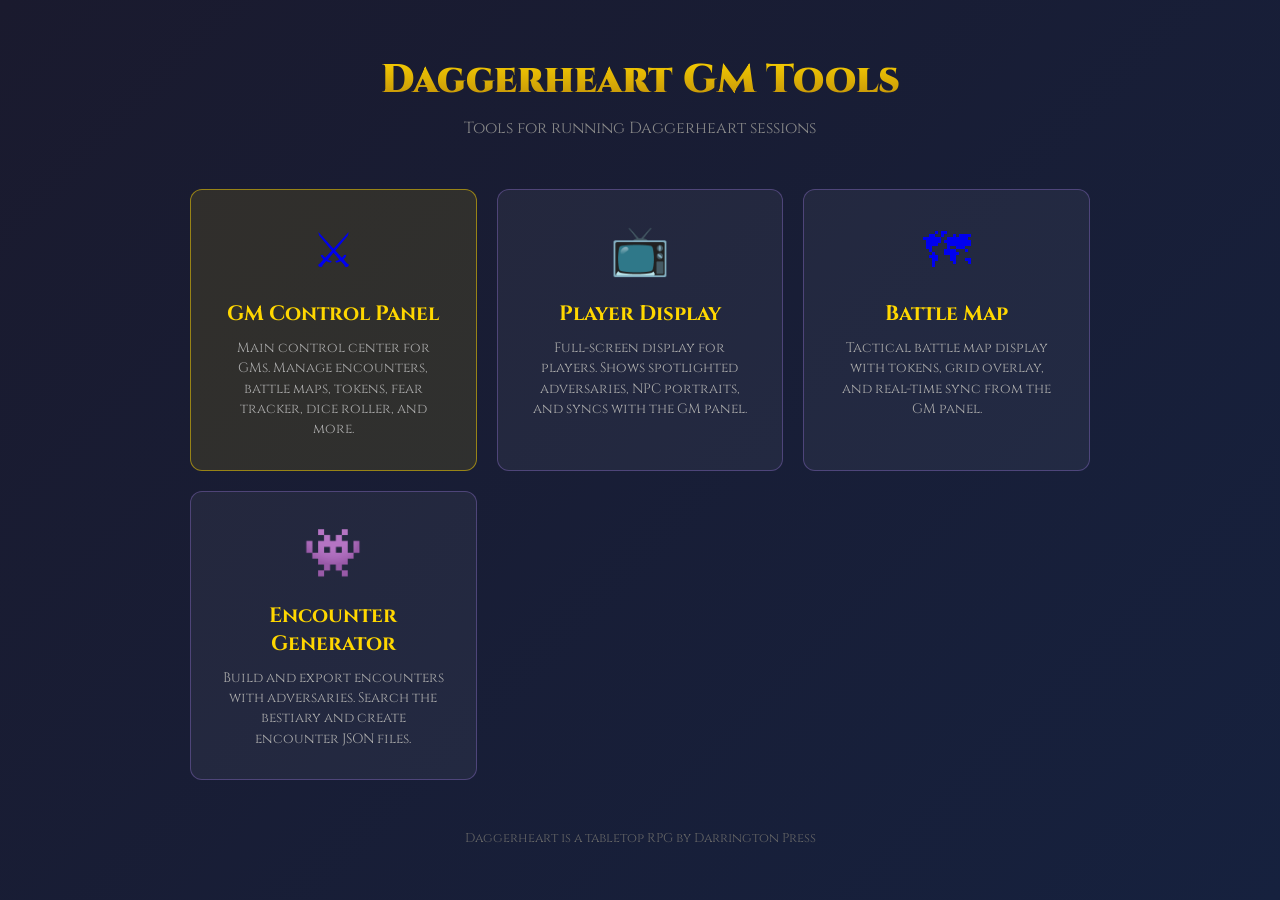
<file: index.html>
<!DOCTYPE html>
<html lang="en">
<head>
  <meta charset="UTF-8">
  <meta name="viewport" content="width=device-width, initial-scale=1.0">
  <title>Daggerheart GM Tools</title>
  <link href="https://fonts.googleapis.com/css2?family=Cinzel:wght@400;700;900&display=swap" rel="stylesheet">
  <style>
    * { margin: 0; padding: 0; box-sizing: border-box; }

    body {
      min-height: 100vh;
      background: linear-gradient(135deg, #1a1a2e 0%, #16213e 100%);
      font-family: 'Cinzel', serif;
      color: #e0e0e0;
      display: flex;
      flex-direction: column;
      align-items: center;
      justify-content: center;
      padding: 40px 20px;
    }

    h1 {
      font-size: 2.5rem;
      font-weight: 900;
      background: linear-gradient(180deg, #ffd700, #b8860b);
      -webkit-background-clip: text;
      -webkit-text-fill-color: transparent;
      text-align: center;
      margin-bottom: 10px;
    }

    .subtitle {
      color: #888;
      font-size: 1rem;
      margin-bottom: 50px;
      text-align: center;
    }

    .links-container {
      display: grid;
      grid-template-columns: repeat(auto-fit, minmax(280px, 1fr));
      gap: 20px;
      max-width: 900px;
      width: 100%;
    }

    .link-card {
      background: rgba(255, 255, 255, 0.05);
      border: 1px solid rgba(179, 136, 255, 0.3);
      border-radius: 12px;
      padding: 30px;
      text-decoration: none;
      transition: all 0.3s ease;
      display: flex;
      flex-direction: column;
      align-items: center;
      text-align: center;
    }

    .link-card:hover {
      background: rgba(179, 136, 255, 0.15);
      border-color: #b388ff;
      transform: translateY(-5px);
      box-shadow: 0 10px 30px rgba(0, 0, 0, 0.3);
    }

    .link-icon {
      font-size: 3rem;
      margin-bottom: 15px;
    }

    .link-title {
      font-size: 1.3rem;
      font-weight: 700;
      color: #ffd700;
      margin-bottom: 10px;
    }

    .link-description {
      font-size: 0.85rem;
      color: #aaa;
      line-height: 1.5;
    }

    .link-card.primary {
      border-color: rgba(255, 215, 0, 0.5);
      background: rgba(255, 215, 0, 0.1);
    }

    .link-card.primary:hover {
      background: rgba(255, 215, 0, 0.2);
      border-color: #ffd700;
    }

    .footer {
      margin-top: 50px;
      color: #666;
      font-size: 0.8rem;
      text-align: center;
    }

    .footer a {
      color: #b388ff;
      text-decoration: none;
    }

    .footer a:hover {
      text-decoration: underline;
    }
  </style>
</head>
<body>
  <h1>Daggerheart GM Tools</h1>
  <p class="subtitle">Tools for running Daggerheart sessions</p>

  <div class="links-container">
    <a href="gm-control-panel-simplified.html" class="link-card primary">
      <div class="link-icon">&#9876;</div>
      <div class="link-title">GM Control Panel</div>
      <div class="link-description">
        Main control center for GMs. Manage encounters, battle maps, tokens, fear tracker, dice roller, and more.
      </div>
    </a>

    <a href="player-display.html" class="link-card">
      <div class="link-icon">&#128250;</div>
      <div class="link-title">Player Display</div>
      <div class="link-description">
        Full-screen display for players. Shows spotlighted adversaries, NPC portraits, and syncs with the GM panel.
      </div>
    </a>

    <a href="battle-map.html" class="link-card">
      <div class="link-icon">&#128506;</div>
      <div class="link-title">Battle Map</div>
      <div class="link-description">
        Tactical battle map display with tokens, grid overlay, and real-time sync from the GM panel.
      </div>
    </a>

    <a href="encounter-generator.html" class="link-card">
      <div class="link-icon">&#128126;</div>
      <div class="link-title">Encounter Generator</div>
      <div class="link-description">
        Build and export encounters with adversaries. Search the bestiary and create encounter JSON files.
      </div>
    </a>
  </div>

  <div class="footer">
    <p>Daggerheart is a tabletop RPG by Darrington Press</p>
  </div>
</body>
</html>
</file>
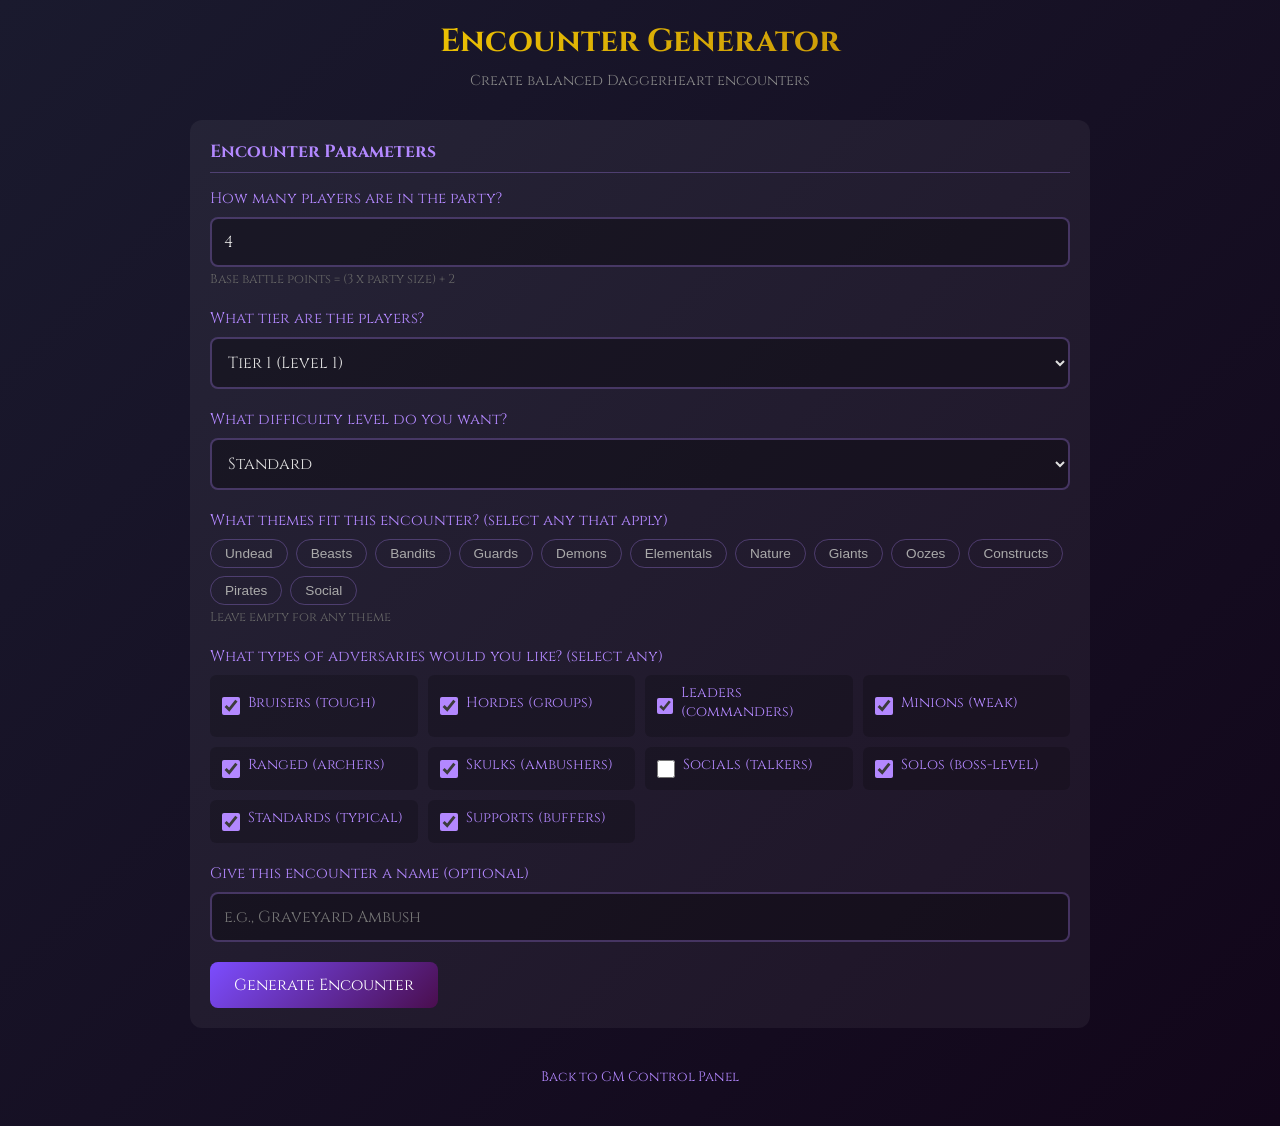
<file: encounter-generator.html>
<!DOCTYPE html>
<html lang="en">
<head>
  <meta charset="UTF-8">
  <meta name="viewport" content="width=device-width, initial-scale=1.0">
  <title>Daggerheart Encounter Generator</title>
  <link href="https://fonts.googleapis.com/css2?family=Cinzel:wght@400;700;900&display=swap" rel="stylesheet">
  <style>
    * {
      box-sizing: border-box;
      margin: 0;
      padding: 0;
    }

    body {
      font-family: 'Cinzel', serif;
      background: linear-gradient(135deg, #1a1a2e 0%, #12061a 100%);
      min-height: 100vh;
      color: #e0e0e0;
      padding: 20px;
    }

    h1 {
      text-align: center;
      font-size: 2rem;
      margin-bottom: 8px;
      background: linear-gradient(135deg, #ffd700, #b8860b);
      -webkit-background-clip: text;
      -webkit-text-fill-color: transparent;
      background-clip: text;
    }

    .subtitle {
      text-align: center;
      color: #888;
      font-size: 0.9rem;
      margin-bottom: 30px;
    }

    .container {
      max-width: 900px;
      margin: 0 auto;
    }

    .section {
      background: rgba(255, 255, 255, 0.05);
      border-radius: 12px;
      padding: 20px;
      margin-bottom: 20px;
    }

    .section h2 {
      font-size: 1.1rem;
      color: #b388ff;
      border-bottom: 1px solid rgba(179, 136, 255, 0.3);
      padding-bottom: 8px;
      margin-bottom: 15px;
    }

    .question-group {
      margin-bottom: 20px;
    }

    .question-group label {
      display: block;
      color: #b388ff;
      font-size: 0.95rem;
      margin-bottom: 8px;
    }

    .question-group .hint {
      color: #666;
      font-size: 0.8rem;
      margin-top: 4px;
    }

    input[type="number"],
    select {
      width: 100%;
      padding: 12px;
      border: 2px solid rgba(179, 136, 255, 0.3);
      border-radius: 8px;
      background: rgba(0, 0, 0, 0.3);
      color: #e0e0e0;
      font-family: 'Cinzel', serif;
      font-size: 1rem;
    }

    input[type="number"]:focus,
    select:focus {
      outline: none;
      border-color: #b388ff;
    }

    .checkbox-group {
      display: grid;
      grid-template-columns: repeat(auto-fill, minmax(180px, 1fr));
      gap: 10px;
    }

    .checkbox-item {
      display: flex;
      align-items: center;
      gap: 8px;
      padding: 8px 12px;
      background: rgba(0, 0, 0, 0.2);
      border-radius: 6px;
      cursor: pointer;
      transition: all 0.2s;
    }

    .checkbox-item:hover {
      background: rgba(179, 136, 255, 0.1);
    }

    .checkbox-item input[type="checkbox"] {
      width: 18px;
      height: 18px;
      accent-color: #b388ff;
    }

    .checkbox-item label {
      cursor: pointer;
      font-size: 0.9rem;
    }

    .btn {
      padding: 12px 24px;
      border: none;
      border-radius: 8px;
      cursor: pointer;
      font-family: 'Cinzel', serif;
      font-size: 1rem;
      transition: all 0.2s;
    }

    .btn-primary {
      background: linear-gradient(135deg, #7c4dff, #4a0e4e);
      color: white;
    }

    .btn-primary:hover {
      transform: translateY(-2px);
      box-shadow: 0 5px 20px rgba(124, 77, 255, 0.4);
    }

    .btn-secondary {
      background: rgba(255, 255, 255, 0.1);
      color: #b388ff;
      border: 1px solid rgba(179, 136, 255, 0.3);
    }

    .btn-secondary:hover {
      background: rgba(179, 136, 255, 0.2);
    }

    .btn-success {
      background: linear-gradient(135deg, #4caf50, #2e7d32);
      color: white;
    }

    .btn-success:hover {
      transform: translateY(-2px);
      box-shadow: 0 5px 20px rgba(76, 175, 80, 0.4);
    }

    .button-row {
      display: flex;
      gap: 10px;
      flex-wrap: wrap;
      margin-top: 20px;
    }

    #encounterResult {
      display: none;
    }

    .encounter-header {
      display: flex;
      justify-content: space-between;
      align-items: center;
      margin-bottom: 15px;
    }

    .encounter-name {
      font-size: 1.3rem;
      color: #ffd700;
    }

    .battle-points {
      color: #888;
      font-size: 0.9rem;
    }

    .adversary-card {
      background: rgba(0, 0, 0, 0.3);
      border: 1px solid rgba(179, 136, 255, 0.2);
      border-radius: 10px;
      padding: 15px;
      margin-bottom: 12px;
    }

    .adversary-header {
      display: flex;
      justify-content: space-between;
      align-items: flex-start;
      margin-bottom: 10px;
    }

    .adversary-name {
      font-size: 1.1rem;
      color: #b388ff;
    }

    .adversary-type-tier {
      color: #888;
      font-size: 0.85rem;
    }

    .adversary-stats {
      display: grid;
      grid-template-columns: repeat(auto-fill, minmax(120px, 1fr));
      gap: 8px;
      margin-bottom: 10px;
    }

    .stat-item {
      background: rgba(179, 136, 255, 0.1);
      padding: 6px 10px;
      border-radius: 4px;
      font-size: 0.85rem;
    }

    .stat-label {
      color: #888;
      font-size: 0.75rem;
    }

    .stat-value {
      color: #e0e0e0;
    }

    .adversary-traits {
      margin-top: 8px;
    }

    .trait-tag {
      display: inline-block;
      background: rgba(255, 215, 0, 0.1);
      color: #ffd700;
      padding: 3px 8px;
      border-radius: 4px;
      font-size: 0.75rem;
      margin-right: 5px;
      margin-bottom: 5px;
    }

    .adversary-abilities {
      margin-top: 10px;
      padding-top: 10px;
      border-top: 1px solid rgba(179, 136, 255, 0.1);
    }

    .ability-item {
      font-size: 0.85rem;
      color: #aaa;
      margin-bottom: 5px;
      padding-left: 10px;
      border-left: 2px solid rgba(179, 136, 255, 0.3);
    }

    .json-output {
      background: rgba(0, 0, 0, 0.5);
      border: 1px solid rgba(179, 136, 255, 0.2);
      border-radius: 8px;
      padding: 15px;
      font-family: monospace;
      font-size: 0.85rem;
      white-space: pre-wrap;
      word-break: break-all;
      max-height: 400px;
      overflow-y: auto;
      display: none;
      margin-top: 15px;
    }

    .footer {
      text-align: center;
      padding: 20px;
      color: #666;
      font-size: 0.85rem;
    }

    .footer a {
      color: #b388ff;
      text-decoration: none;
    }

    .footer a:hover {
      text-decoration: underline;
    }

    .theme-pills {
      display: flex;
      flex-wrap: wrap;
      gap: 8px;
    }

    .theme-pill {
      padding: 6px 14px;
      border: 1px solid rgba(179, 136, 255, 0.3);
      border-radius: 20px;
      cursor: pointer;
      font-size: 0.85rem;
      transition: all 0.2s;
      background: transparent;
      color: #aaa;
    }

    .theme-pill:hover {
      border-color: #b388ff;
      color: #b388ff;
    }

    .theme-pill.selected {
      background: rgba(179, 136, 255, 0.2);
      border-color: #b388ff;
      color: #b388ff;
    }

    .minion-note {
      background: rgba(255, 215, 0, 0.1);
      border-left: 3px solid #ffd700;
      padding: 8px 12px;
      font-size: 0.85rem;
      color: #daa520;
      margin-bottom: 10px;
      border-radius: 0 6px 6px 0;
    }
  </style>
</head>
<body>
  <div class="container">
    <h1>Encounter Generator</h1>
    <p class="subtitle">Create balanced Daggerheart encounters</p>

    <!-- Questionnaire Section -->
    <div class="section" id="questionnaireSection">
      <h2>Encounter Parameters</h2>

      <div class="question-group">
        <label>How many players are in the party?</label>
        <input type="number" id="partySize" min="1" max="10" value="4">
        <p class="hint">Base battle points = (3 x party size) + 2</p>
      </div>

      <div class="question-group">
        <label>What tier are the players?</label>
        <select id="partyTier">
          <option value="1">Tier 1 (Level 1)</option>
          <option value="2">Tier 2 (Levels 2-4)</option>
          <option value="3">Tier 3 (Levels 5-7)</option>
          <option value="4">Tier 4 (Levels 8-10)</option>
        </select>
      </div>

      <div class="question-group">
        <label>What difficulty level do you want?</label>
        <select id="difficulty">
          <option value="easier">Easier (-1 battle point)</option>
          <option value="standard" selected>Standard</option>
          <option value="harder">Harder (+2 battle points)</option>
        </select>
      </div>

      <div class="question-group">
        <label>What themes fit this encounter? (select any that apply)</label>
        <div class="theme-pills" id="themePills">
          <button class="theme-pill" data-theme="undead">Undead</button>
          <button class="theme-pill" data-theme="beasts">Beasts</button>
          <button class="theme-pill" data-theme="bandits">Bandits</button>
          <button class="theme-pill" data-theme="guards">Guards</button>
          <button class="theme-pill" data-theme="demons">Demons</button>
          <button class="theme-pill" data-theme="elementals">Elementals</button>
          <button class="theme-pill" data-theme="nature">Nature</button>
          <button class="theme-pill" data-theme="giants">Giants</button>
          <button class="theme-pill" data-theme="oozes">Oozes</button>
          <button class="theme-pill" data-theme="constructs">Constructs</button>
          <button class="theme-pill" data-theme="pirates">Pirates</button>
          <button class="theme-pill" data-theme="social">Social</button>
        </div>
        <p class="hint">Leave empty for any theme</p>
      </div>

      <div class="question-group">
        <label>What types of adversaries would you like? (select any)</label>
        <div class="checkbox-group">
          <div class="checkbox-item">
            <input type="checkbox" id="typeBruiser" checked>
            <label for="typeBruiser">Bruisers (tough)</label>
          </div>
          <div class="checkbox-item">
            <input type="checkbox" id="typeHorde" checked>
            <label for="typeHorde">Hordes (groups)</label>
          </div>
          <div class="checkbox-item">
            <input type="checkbox" id="typeLeader" checked>
            <label for="typeLeader">Leaders (commanders)</label>
          </div>
          <div class="checkbox-item">
            <input type="checkbox" id="typeMinion" checked>
            <label for="typeMinion">Minions (weak)</label>
          </div>
          <div class="checkbox-item">
            <input type="checkbox" id="typeRanged" checked>
            <label for="typeRanged">Ranged (archers)</label>
          </div>
          <div class="checkbox-item">
            <input type="checkbox" id="typeSkulk" checked>
            <label for="typeSkulk">Skulks (ambushers)</label>
          </div>
          <div class="checkbox-item">
            <input type="checkbox" id="typeSocial">
            <label for="typeSocial">Socials (talkers)</label>
          </div>
          <div class="checkbox-item">
            <input type="checkbox" id="typeSolo" checked>
            <label for="typeSolo">Solos (boss-level)</label>
          </div>
          <div class="checkbox-item">
            <input type="checkbox" id="typeStandard" checked>
            <label for="typeStandard">Standards (typical)</label>
          </div>
          <div class="checkbox-item">
            <input type="checkbox" id="typeSupport" checked>
            <label for="typeSupport">Supports (buffers)</label>
          </div>
        </div>
      </div>

      <div class="question-group">
        <label>Give this encounter a name (optional)</label>
        <input type="text" id="encounterName" placeholder="e.g., Graveyard Ambush" style="width: 100%; padding: 12px; border: 2px solid rgba(179, 136, 255, 0.3); border-radius: 8px; background: rgba(0, 0, 0, 0.3); color: #e0e0e0; font-family: 'Cinzel', serif; font-size: 1rem;">
      </div>

      <div class="button-row">
        <button class="btn btn-primary" onclick="generateEncounter()">Generate Encounter</button>
      </div>
    </div>

    <!-- Result Section -->
    <div class="section" id="encounterResult">
      <div class="encounter-header">
        <span class="encounter-name" id="resultName">Generated Encounter</span>
        <span class="battle-points" id="resultBattlePoints">Battle Points: 14/14</span>
      </div>

      <div id="adversaryList"></div>

      <div class="button-row">
        <button class="btn btn-secondary" onclick="regenerateEncounter()">Regenerate</button>
        <button class="btn btn-primary" onclick="toggleJson()">Show JSON</button>
        <button class="btn btn-success" onclick="downloadJson()">Download JSON</button>
        <button class="btn btn-secondary" onclick="copyJson()">Copy JSON</button>
      </div>

      <div class="json-output" id="jsonOutput"></div>
    </div>

    <div class="footer">
      <a href="gm-control-panel.html">Back to GM Control Panel</a>
    </div>
  </div>

  <script>
    // Adversary Database - will be loaded from JSON
    let adversaryDatabase = [];
    let databaseLoaded = false;

    // Load creature data from JSON file
    async function loadCreatureDatabase() {
      try {
        const response = await fetch('daggerheart_creatures.json');
        const creatures = await response.json();

        // Transform JSON data to match expected format
        adversaryDatabase = creatures.map(creature => {
          // Determine themes from creature properties
          const themes = inferThemes(creature);

          // Format attack string
          let attackStr = '';
          if (creature.attack) {
            const mod = creature.attack.modifier >= 0 ? `+${creature.attack.modifier}` : `${creature.attack.modifier}`;
            attackStr = `${mod} (${creature.attack.damage})`;
            if (creature.attack.range && creature.attack.range !== 'Melee' && creature.attack.range !== 'Very Close') {
              attackStr += `, ${creature.attack.range}`;
            }
          }

          // Format abilities from features
          const abilities = creature.features ? creature.features.map(f => {
            const type = f.type ? `${f.type}: ` : '';
            return `${f.name}: ${f.description}`;
          }) : [];

          // Determine traits from description and features
          const traits = extractTraits(creature);

          return {
            name: creature.name,
            tier: creature.tier || 1,
            type: creature.role || 'Standard',
            themes: themes,
            difficulty: creature.difficulty || 10,
            thresholds: creature.thresholds || null,
            hp: creature.hp || 5,
            stress: creature.stress || 3,
            attack: attackStr,
            defense: creature.difficulty || 10,
            traits: traits,
            abilities: abilities,
            portrait: creature.portrait || null
          };
        });

        databaseLoaded = true;
        console.log(`Loaded ${adversaryDatabase.length} creatures from database`);
      } catch (error) {
        console.error('Error loading creature database:', error);
        alert('Failed to load creature database. Using fallback data.');
        // Fallback to minimal data
        adversaryDatabase = [
      // TIER 1 ADVERSARIES
      {
        name: "Acid Burrower",
        tier: 1,
        type: "Solo",
        themes: ["beasts"],
        difficulty: 14,
        thresholds: { major: 8, severe: 15 },
        hp: 8,
        stress: 3,
        attack: "+3 (1d12+2 physical)",
        defense: 14,
        traits: ["Burrowing", "Acidic Blood"],
        abilities: [
          "Relentless (3): Can be spotlighted up to three times per GM turn",
          "Earth Eruption: Burst from ground, knock creatures prone",
          "Spit Acid: Attack all targets in front within Close range",
          "Acid Bath: When takes Severe damage, splash acid on nearby creatures"
        ]
      },
      {
        name: "Bear",
        tier: 1,
        type: "Bruiser",
        themes: ["beasts", "nature"],
        difficulty: 14,
        thresholds: { major: 9, severe: 17 },
        hp: 7,
        stress: 2,
        attack: "+1 (1d8+3 physical)",
        defense: 14,
        traits: ["Powerful", "Keen Senses"],
        abilities: [
          "Overwhelming Force: Targets knocked back to Very Close range",
          "Bite: 3d4+10 physical damage, target is Restrained",
          "Momentum: Gain Fear on successful attack"
        ]
      },
      {
        name: "Cave Ogre",
        tier: 1,
        type: "Solo",
        themes: ["giants"],
        difficulty: 13,
        thresholds: { major: 8, severe: 15 },
        hp: 8,
        stress: 3,
        attack: "+1 (1d10+2 physical)",
        defense: 13,
        traits: ["Giant", "Hungry"],
        abilities: [
          "Ramp Up: Must spend Fear to spotlight, attacks all in range",
          "Bone Breaker: Attacks deal direct damage",
          "Hail of Boulders: Throw objects at all targets in front within Far range",
          "Rampaging Fury: Move and deal damage to all in path when hurt"
        ]
      },
      {
        name: "Construct",
        tier: 1,
        type: "Solo",
        themes: ["constructs"],
        difficulty: 13,
        thresholds: { major: 7, severe: 15 },
        hp: 9,
        stress: 4,
        attack: "+4 (1d20 physical)",
        defense: 13,
        traits: ["Constructed", "Magical"],
        abilities: [
          "Relentless (2): Can be spotlighted twice per GM turn",
          "Weak Structure: Mark extra HP from physical damage",
          "Trample: Attack all targets in path when moving",
          "Overload: +10 damage bonus, spotlight again",
          "Death Quake: Explosion on death"
        ]
      },
      {
        name: "Courtier",
        tier: 1,
        type: "Social",
        themes: ["social"],
        difficulty: 12,
        thresholds: { major: 4, severe: 8 },
        hp: 3,
        stress: 4,
        attack: "-4 (1d4+2 physical)",
        defense: 12,
        traits: ["Noble", "Scheming"],
        abilities: [
          "Mockery: Force Presence roll or mark 2 Stress and become Vulnerable",
          "Scapegoat: Convince crowd target is cause of conflict"
        ]
      },
      {
        name: "Deeproot Defender",
        tier: 1,
        type: "Bruiser",
        themes: ["nature"],
        difficulty: 10,
        thresholds: { major: 8, severe: 14 },
        hp: 7,
        stress: 3,
        attack: "+2 (1d8+3 physical)",
        defense: 10,
        traits: ["Plant", "Guardian"],
        abilities: [
          "Ground Slam: Knock targets back to Far range, mark Stress",
          "Grab and Drag: Pull target into Melee and Restrain"
        ]
      },
      {
        name: "Dire Wolf",
        tier: 1,
        type: "Skulk",
        themes: ["beasts", "nature"],
        difficulty: 12,
        thresholds: { major: 5, severe: 9 },
        hp: 4,
        stress: 3,
        attack: "+2 (1d6+2 physical)",
        defense: 12,
        traits: ["Pack Hunter", "Keen Senses"],
        abilities: [
          "Pack Tactics: Extra damage when ally nearby",
          "Hobbling Strike: 3d4+10 direct damage, make Vulnerable"
        ]
      },
      {
        name: "Giant Mosquitoes",
        tier: 1,
        type: "Horde",
        themes: ["beasts"],
        difficulty: 10,
        thresholds: { major: 5, severe: 9 },
        hp: 6,
        stress: 3,
        attack: "-2 (1d8+3 physical)",
        defense: 10,
        traits: ["Flying", "Swarm"],
        abilities: [
          "Horde: Reduced damage at half HP",
          "Flying: +2 Difficulty while flying",
          "Bloodsucker: Force target to mark extra HP"
        ]
      },
      {
        name: "Giant Rat",
        tier: 1,
        type: "Minion",
        themes: ["beasts"],
        difficulty: 10,
        thresholds: { major: 0, severe: 0 },
        hp: 1,
        stress: 1,
        attack: "-4 (1 physical)",
        defense: 10,
        traits: ["Minion", "Vermin"],
        abilities: [
          "Minion (3): Defeated by any damage, extra kills per 3 damage",
          "Group Attack: All nearby rats attack together"
        ]
      },
      {
        name: "Giant Scorpion",
        tier: 1,
        type: "Bruiser",
        themes: ["beasts"],
        difficulty: 13,
        thresholds: { major: 7, severe: 13 },
        hp: 6,
        stress: 3,
        attack: "+1 (1d12+2 physical)",
        defense: 13,
        traits: ["Venomous", "Armored"],
        abilities: [
          "Double Strike: Attack two targets",
          "Venomous Stinger: Poison target until rest",
          "Momentum: Gain Fear on successful attack"
        ]
      },
      {
        name: "Glass Snake",
        tier: 1,
        type: "Standard",
        themes: ["beasts"],
        difficulty: 14,
        thresholds: { major: 6, severe: 10 },
        hp: 5,
        stress: 3,
        attack: "+2 (1d8+2 physical)",
        defense: 14,
        traits: ["Crystalline", "Slithering"],
        abilities: [
          "Armor-Shredding Shards: Attackers must mark Armor Slot",
          "Spinning Serpent: Attack all targets in Very Close range",
          "Spitter: Ranged acid attack"
        ]
      },
      {
        name: "Harrier",
        tier: 1,
        type: "Standard",
        themes: ["bandits"],
        difficulty: 12,
        thresholds: { major: 5, severe: 9 },
        hp: 3,
        stress: 3,
        attack: "+1 (1d6+2 physical)",
        defense: 12,
        traits: ["Nimble", "Skirmisher"],
        abilities: [
          "Maintain Distance: Move within Far range after attack",
          "Fall Back: Move and counterattack when approached"
        ]
      },
      {
        name: "Archer Guard",
        tier: 1,
        type: "Ranged",
        themes: ["guards"],
        difficulty: 10,
        thresholds: { major: 4, severe: 8 },
        hp: 3,
        stress: 2,
        attack: "+1 (1d8+3 physical, ranged)",
        defense: 10,
        traits: ["Trained", "Ranged"],
        abilities: [
          "Hobbling Shot: 1d12+3 damage, disadvantage on Agility"
        ]
      },
      {
        name: "Bladed Guard",
        tier: 1,
        type: "Standard",
        themes: ["guards"],
        difficulty: 12,
        thresholds: { major: 5, severe: 9 },
        hp: 5,
        stress: 2,
        attack: "+1 (1d6+1 physical)",
        defense: 12,
        traits: ["Trained", "Armored"],
        abilities: [
          "Shield Wall: Increased Difficulty to approach",
          "Detain: Restrain target on hit"
        ]
      },
      {
        name: "Head Guard",
        tier: 1,
        type: "Leader",
        themes: ["guards"],
        difficulty: 15,
        thresholds: { major: 7, severe: 13 },
        hp: 7,
        stress: 3,
        attack: "+4 (1d10+4 physical)",
        defense: 15,
        traits: ["Commander", "Veteran"],
        abilities: [
          "Rally Guards: Spotlight self and up to 2d4 allies",
          "On My Signal: Coordinated archer volley",
          "Momentum: Gain Fear on successful attack"
        ]
      },
      {
        name: "Jagged Knife Bandit",
        tier: 1,
        type: "Standard",
        themes: ["bandits"],
        difficulty: 12,
        thresholds: { major: 8, severe: 14 },
        hp: 5,
        stress: 3,
        attack: "+1 (1d8+1 physical)",
        defense: 12,
        traits: ["Thief", "Climber"],
        abilities: [
          "Climber: Climbs easily",
          "From Above: Extra damage when attacking from above"
        ]
      },
      {
        name: "Jagged Knife Hexer",
        tier: 1,
        type: "Support",
        themes: ["bandits"],
        difficulty: 13,
        thresholds: { major: 5, severe: 9 },
        hp: 4,
        stress: 4,
        attack: "+2 (1d6+2 magic, ranged)",
        defense: 13,
        traits: ["Spellcaster", "Cursed"],
        abilities: [
          "Curse: Make Hope rolls become Fear rolls",
          "Chaotic Flux: Attack up to three targets with magic"
        ]
      },
      {
        name: "Jagged Knife Kneebreaker",
        tier: 1,
        type: "Bruiser",
        themes: ["bandits"],
        difficulty: 12,
        thresholds: { major: 7, severe: 14 },
        hp: 7,
        stress: 4,
        attack: "-3 (1d4+6 physical)",
        defense: 12,
        traits: ["Enforcer", "Intimidating"],
        abilities: [
          "Experience: Thief +2, Unveiled Threats +3"
        ]
      },
      {
        name: "Jagged Knife Lackey",
        tier: 1,
        type: "Minion",
        themes: ["bandits"],
        difficulty: 10,
        thresholds: { major: 0, severe: 0 },
        hp: 1,
        stress: 1,
        attack: "+0 (1d4 physical)",
        defense: 10,
        traits: ["Minion", "Thief"],
        abilities: [
          "Minion (5): Defeated by any damage",
          "Overwhelm: Attack with advantage when ally nearby"
        ]
      },
      {
        name: "Jagged Knife Lieutenant",
        tier: 1,
        type: "Leader",
        themes: ["bandits"],
        difficulty: 13,
        thresholds: { major: 7, severe: 14 },
        hp: 6,
        stress: 3,
        attack: "+2 (1d8+3 physical)",
        defense: 13,
        traits: ["Commander", "Cunning"],
        abilities: [
          "Tactician: Spotlight self and two allies",
          "More Where That Came From: Summon three Lackeys",
          "Coup de Grace: Devastating attack on Vulnerable targets",
          "Momentum: Gain Fear on successful attack"
        ]
      },
      {
        name: "Jagged Knife Shadow",
        tier: 1,
        type: "Skulk",
        themes: ["bandits"],
        difficulty: 12,
        thresholds: { major: 4, severe: 8 },
        hp: 3,
        stress: 3,
        attack: "+1 (1d4+4 physical)",
        defense: 12,
        traits: ["Assassin", "Shadow Magic"],
        abilities: [
          "Shadow Step: Teleport and isolate targets"
        ]
      },
      {
        name: "Jagged Knife Sniper",
        tier: 1,
        type: "Ranged",
        themes: ["bandits"],
        difficulty: 11,
        thresholds: { major: 4, severe: 8 },
        hp: 3,
        stress: 2,
        attack: "+3 (1d10+2 physical, ranged)",
        defense: 11,
        traits: ["Sharpshooter", "Hidden"],
        abilities: [
          "Headshot: High damage on unaware targets"
        ]
      },
      {
        name: "Skeleton Warrior",
        tier: 1,
        type: "Standard",
        themes: ["undead"],
        difficulty: 11,
        thresholds: { major: 5, severe: 9 },
        hp: 6,
        stress: 3,
        attack: "+2 (2d6+2 physical)",
        defense: 10,
        traits: ["Undead", "Fearless"],
        abilities: [
          "Bone Strike: Melee attack dealing 2d6+2 physical damage",
          "Reassemble: Once per encounter, regain 1d6 HP when reduced to 0"
        ]
      },
      {
        name: "Skeleton Archer",
        tier: 1,
        type: "Ranged",
        themes: ["undead"],
        difficulty: 10,
        thresholds: { major: 4, severe: 7 },
        hp: 4,
        stress: 2,
        attack: "+3 (2d6+1 physical, ranged)",
        defense: 8,
        traits: ["Undead", "Fearless"],
        abilities: [
          "Arrow Volley: Ranged attack dealing 2d6+1 physical damage",
          "Bone Shield: Reaction - reduce incoming damage by 2"
        ]
      },
      {
        name: "Skeleton Knight",
        tier: 1,
        type: "Bruiser",
        themes: ["undead"],
        difficulty: 13,
        thresholds: { major: 8, severe: 14 },
        hp: 8,
        stress: 3,
        attack: "+2 (1d10+3 physical)",
        defense: 13,
        traits: ["Undead", "Armored", "Fearless"],
        abilities: [
          "Shield Bash: Knock target back and stun",
          "Unholy Resilience: Reduce damage from non-magic sources"
        ]
      },
      {
        name: "Shambling Zombie",
        tier: 1,
        type: "Standard",
        themes: ["undead"],
        difficulty: 10,
        thresholds: { major: 6, severe: 11 },
        hp: 5,
        stress: 2,
        attack: "+0 (1d6+3 physical)",
        defense: 10,
        traits: ["Undead", "Slow"],
        abilities: [
          "Slow: Must charge up before acting",
          "Grab: Restrain target on hit"
        ]
      },
      {
        name: "Zombie Pack",
        tier: 1,
        type: "Horde",
        themes: ["undead"],
        difficulty: 11,
        thresholds: { major: 6, severe: 11 },
        hp: 8,
        stress: 3,
        attack: "+1 (1d8+2 physical)",
        defense: 11,
        traits: ["Undead", "Horde"],
        abilities: [
          "Horde: Reduced damage at half HP",
          "Overwhelm: Swarm and grapple targets"
        ]
      },
      {
        name: "Rotted Zombie",
        tier: 1,
        type: "Minion",
        themes: ["undead"],
        difficulty: 9,
        thresholds: { major: 0, severe: 0 },
        hp: 1,
        stress: 1,
        attack: "-2 (1d4 physical)",
        defense: 9,
        traits: ["Undead", "Minion"],
        abilities: [
          "Minion (4): Defeated by any damage",
          "Infectious: Targets hit must save or become diseased"
        ]
      },
      {
        name: "Minor Fire Elemental",
        tier: 1,
        type: "Standard",
        themes: ["elementals"],
        difficulty: 12,
        thresholds: { major: 5, severe: 10 },
        hp: 5,
        stress: 3,
        attack: "+2 (1d8+2 magic)",
        defense: 12,
        traits: ["Elemental", "Fiery"],
        abilities: [
          "Burn: Targets hit catch fire, taking ongoing damage",
          "Flare Up: Explode when defeated, damaging nearby"
        ]
      },
      {
        name: "Minor Chaos Elemental",
        tier: 1,
        type: "Standard",
        themes: ["elementals"],
        difficulty: 13,
        thresholds: { major: 5, severe: 10 },
        hp: 5,
        stress: 4,
        attack: "+1 (1d10+1 magic)",
        defense: 13,
        traits: ["Elemental", "Chaotic"],
        abilities: [
          "Reality Warp: Random effects on attacks",
          "Unstable: Unpredictable teleportation"
        ]
      },
      {
        name: "Minor Demon",
        tier: 1,
        type: "Skulk",
        themes: ["demons"],
        difficulty: 12,
        thresholds: { major: 5, severe: 9 },
        hp: 4,
        stress: 4,
        attack: "+2 (1d6+3 magic)",
        defense: 12,
        traits: ["Demon", "Corrupting"],
        abilities: [
          "Temptation: Force Presence save or take action",
          "Shadow Meld: Become hidden in darkness"
        ]
      },
      {
        name: "Minor Treant",
        tier: 1,
        type: "Bruiser",
        themes: ["nature"],
        difficulty: 11,
        thresholds: { major: 7, severe: 13 },
        hp: 6,
        stress: 2,
        attack: "+1 (1d8+4 physical)",
        defense: 11,
        traits: ["Plant", "Ancient"],
        abilities: [
          "Root Grasp: Restrain targets in area",
          "Bark Armor: Reduce physical damage"
        ]
      },
      {
        name: "Green Ooze",
        tier: 1,
        type: "Standard",
        themes: ["oozes"],
        difficulty: 10,
        thresholds: { major: 6, severe: 11 },
        hp: 6,
        stress: 2,
        attack: "+0 (1d8+2 acid)",
        defense: 10,
        traits: ["Ooze", "Acidic"],
        abilities: [
          "Engulf: Grapple and dissolve targets",
          "Split: Divide into smaller oozes when damaged"
        ]
      },
      {
        name: "Red Ooze",
        tier: 1,
        type: "Standard",
        themes: ["oozes"],
        difficulty: 11,
        thresholds: { major: 6, severe: 12 },
        hp: 7,
        stress: 2,
        attack: "+1 (1d10+1 acid)",
        defense: 11,
        traits: ["Ooze", "Corrosive"],
        abilities: [
          "Dissolve Metal: Destroy armor and weapons",
          "Regenerate: Heal when consuming metal"
        ]
      },
      {
        name: "Swarm of Rats",
        tier: 1,
        type: "Horde",
        themes: ["beasts"],
        difficulty: 10,
        thresholds: { major: 4, severe: 8 },
        hp: 5,
        stress: 2,
        attack: "-1 (1d6+2 physical)",
        defense: 10,
        traits: ["Swarm", "Vermin"],
        abilities: [
          "Horde: Reduced damage at half HP",
          "Disease: Infected bites cause ongoing damage"
        ]
      },
      {
        name: "Pirate Tough",
        tier: 1,
        type: "Standard",
        themes: ["pirates"],
        difficulty: 12,
        thresholds: { major: 6, severe: 11 },
        hp: 5,
        stress: 3,
        attack: "+1 (1d8+2 physical)",
        defense: 12,
        traits: ["Sailor", "Brawler"],
        abilities: [
          "Dirty Fighting: Blind or stagger targets",
          "Grappling Hook: Pull targets closer"
        ]
      },
      {
        name: "Pirate Raiders",
        tier: 1,
        type: "Horde",
        themes: ["pirates"],
        difficulty: 11,
        thresholds: { major: 5, severe: 10 },
        hp: 6,
        stress: 3,
        attack: "+0 (1d8+1 physical)",
        defense: 11,
        traits: ["Sailors", "Horde"],
        abilities: [
          "Horde: Reduced damage at half HP",
          "Boarding Action: Swarm and overwhelm"
        ]
      },
      // TIER 2 ADVERSARIES
      {
        name: "Apprentice Assassin",
        tier: 2,
        type: "Skulk",
        themes: ["bandits"],
        difficulty: 14,
        thresholds: { major: 8, severe: 16 },
        hp: 6,
        stress: 4,
        attack: "+3 (2d6+3 physical)",
        defense: 14,
        traits: ["Assassin", "Stealthy"],
        abilities: [
          "Sneak Attack: Massive damage from hiding",
          "Vanish: Become hidden after attacking"
        ]
      },
      {
        name: "Master Assassin",
        tier: 2,
        type: "Solo",
        themes: ["bandits"],
        difficulty: 16,
        thresholds: { major: 12, severe: 22 },
        hp: 10,
        stress: 5,
        attack: "+4 (2d8+4 physical)",
        defense: 16,
        traits: ["Assassin", "Deadly", "Stealthy"],
        abilities: [
          "Relentless (2): Can be spotlighted twice per GM turn",
          "Death Strike: Devastating attack from stealth",
          "Shadow Step: Teleport between shadows",
          "Evasion: Avoid damage on successful saves"
        ]
      },
      {
        name: "Knight of the Realm",
        tier: 2,
        type: "Bruiser",
        themes: ["guards"],
        difficulty: 15,
        thresholds: { major: 12, severe: 22 },
        hp: 9,
        stress: 4,
        attack: "+3 (2d8+3 physical)",
        defense: 15,
        traits: ["Knight", "Armored", "Noble"],
        abilities: [
          "Challenge: Force target to attack them",
          "Shield Wall: Protect nearby allies",
          "Momentum: Gain Fear on successful attack"
        ]
      },
      {
        name: "War Wizard",
        tier: 2,
        type: "Support",
        themes: ["guards"],
        difficulty: 14,
        thresholds: { major: 8, severe: 16 },
        hp: 6,
        stress: 5,
        attack: "+3 (2d6+2 magic, ranged)",
        defense: 14,
        traits: ["Spellcaster", "Military"],
        abilities: [
          "Fireball: Area attack dealing magic damage",
          "Shield: Grant allies damage resistance",
          "Counterspell: Negate enemy magic"
        ]
      },
      {
        name: "Gorgon",
        tier: 2,
        type: "Solo",
        themes: ["beasts"],
        difficulty: 15,
        thresholds: { major: 12, severe: 22 },
        hp: 10,
        stress: 4,
        attack: "+3 (2d8+3 physical)",
        defense: 15,
        traits: ["Mythical", "Petrifying"],
        abilities: [
          "Relentless (2): Can be spotlighted twice per GM turn",
          "Petrifying Gaze: Turn targets to stone",
          "Snake Hair: Attack all adjacent targets",
          "Stone Form: Become resistant to damage"
        ]
      },
      {
        name: "Minotaur Wrecker",
        tier: 2,
        type: "Bruiser",
        themes: ["beasts", "giants"],
        difficulty: 14,
        thresholds: { major: 11, severe: 20 },
        hp: 9,
        stress: 3,
        attack: "+3 (2d10+3 physical)",
        defense: 14,
        traits: ["Minotaur", "Raging"],
        abilities: [
          "Gore: Charge and impale targets",
          "Rampage: Attack all in path when moving",
          "Maze Runner: Never lost, always finds targets"
        ]
      },
      {
        name: "Giant Brawler",
        tier: 2,
        type: "Bruiser",
        themes: ["giants"],
        difficulty: 14,
        thresholds: { major: 10, severe: 20 },
        hp: 10,
        stress: 3,
        attack: "+2 (2d8+4 physical)",
        defense: 14,
        traits: ["Giant", "Strong"],
        abilities: [
          "Sweeping Strike: Hit all targets in front",
          "Throw: Hurl targets or objects",
          "Stomp: Knock prone all nearby"
        ]
      },
      {
        name: "Spectral Guardian",
        tier: 2,
        type: "Standard",
        themes: ["undead"],
        difficulty: 14,
        thresholds: { major: 8, severe: 16 },
        hp: 7,
        stress: 4,
        attack: "+2 (2d6+2 magic)",
        defense: 14,
        traits: ["Undead", "Incorporeal"],
        abilities: [
          "Phasing: Pass through solid objects",
          "Life Drain: Heal when dealing damage",
          "Terrifying Presence: Force fear saves"
        ]
      },
      {
        name: "Spectral Captain",
        tier: 2,
        type: "Leader",
        themes: ["undead", "pirates"],
        difficulty: 15,
        thresholds: { major: 10, severe: 18 },
        hp: 8,
        stress: 4,
        attack: "+3 (2d8+2 magic)",
        defense: 15,
        traits: ["Undead", "Commander", "Incorporeal"],
        abilities: [
          "Rally the Dead: Summon spectral crew",
          "Ghostly Orders: Coordinate spectral allies",
          "Momentum: Gain Fear on successful attack"
        ]
      },
      {
        name: "Greater Earth Elemental",
        tier: 2,
        type: "Bruiser",
        themes: ["elementals"],
        difficulty: 14,
        thresholds: { major: 12, severe: 22 },
        hp: 10,
        stress: 3,
        attack: "+2 (2d10+3 physical)",
        defense: 14,
        traits: ["Elemental", "Earthen"],
        abilities: [
          "Earthquake: Knock all nearby prone",
          "Stone Form: High damage resistance",
          "Engulf: Trap targets in stone"
        ]
      },
      {
        name: "Greater Water Elemental",
        tier: 2,
        type: "Standard",
        themes: ["elementals"],
        difficulty: 14,
        thresholds: { major: 10, severe: 18 },
        hp: 8,
        stress: 4,
        attack: "+3 (2d8+2 physical)",
        defense: 14,
        traits: ["Elemental", "Aquatic"],
        abilities: [
          "Tidal Wave: Push and damage all in area",
          "Whirlpool: Pull targets toward center",
          "Fluid Form: Immune to physical conditions"
        ]
      },
      {
        name: "Demon of Wrath",
        tier: 2,
        type: "Bruiser",
        themes: ["demons"],
        difficulty: 15,
        thresholds: { major: 11, severe: 20 },
        hp: 9,
        stress: 5,
        attack: "+3 (2d10+3 physical)",
        defense: 15,
        traits: ["Demon", "Wrathful"],
        abilities: [
          "Rage: Increased damage when hurt",
          "Cleave: Attack all adjacent targets",
          "Momentum: Gain Fear on successful attack"
        ]
      },
      {
        name: "Huge Green Ooze",
        tier: 2,
        type: "Solo",
        themes: ["oozes"],
        difficulty: 14,
        thresholds: { major: 12, severe: 24 },
        hp: 12,
        stress: 4,
        attack: "+2 (2d8+4 acid)",
        defense: 14,
        traits: ["Ooze", "Massive", "Acidic"],
        abilities: [
          "Relentless (2): Can be spotlighted twice per GM turn",
          "Massive Engulf: Swallow multiple targets",
          "Acid Rain: Spray acid in area",
          "Divide: Split into smaller oozes on severe damage"
        ]
      },
      {
        name: "Pirate Captain",
        tier: 2,
        type: "Leader",
        themes: ["pirates"],
        difficulty: 15,
        thresholds: { major: 10, severe: 18 },
        hp: 8,
        stress: 4,
        attack: "+3 (2d8+3 physical)",
        defense: 15,
        traits: ["Captain", "Cunning", "Charismatic"],
        abilities: [
          "Rally the Crew: Spotlight self and allies",
          "Dirty Trick: Impose disadvantage on target",
          "Parry and Riposte: Counter attacks",
          "Momentum: Gain Fear on successful attack"
        ]
      },
      {
        name: "Dryad",
        tier: 2,
        type: "Support",
        themes: ["nature"],
        difficulty: 14,
        thresholds: { major: 8, severe: 16 },
        hp: 6,
        stress: 5,
        attack: "+2 (2d6+2 magic)",
        defense: 14,
        traits: ["Fey", "Nature Spirit"],
        abilities: [
          "Entangle: Root targets in place",
          "Charm: Befriend or confuse targets",
          "Tree Stride: Teleport between trees"
        ]
      },
      {
        name: "Oak Treant",
        tier: 2,
        type: "Bruiser",
        themes: ["nature"],
        difficulty: 14,
        thresholds: { major: 12, severe: 22 },
        hp: 10,
        stress: 3,
        attack: "+2 (2d10+4 physical)",
        defense: 14,
        traits: ["Plant", "Ancient", "Massive"],
        abilities: [
          "Sweep: Attack all in front",
          "Root Network: Communicate and sense through ground",
          "Bark Armor: High damage resistance to physical"
        ]
      },
      // TIER 3 ADVERSARIES
      {
        name: "Hydra",
        tier: 3,
        type: "Solo",
        themes: ["beasts"],
        difficulty: 18,
        thresholds: { major: 22, severe: 36 },
        hp: 14,
        stress: 5,
        attack: "+4 (3d8+5 physical)",
        defense: 18,
        traits: ["Multi-Headed", "Regenerating"],
        abilities: [
          "Relentless (3): Can be spotlighted three times per GM turn",
          "Multiple Heads: Attack multiple targets",
          "Regeneration: Regrow heads unless burned",
          "Tail Sweep: Knock back all nearby"
        ]
      },
      {
        name: "Head Vampire",
        tier: 3,
        type: "Solo",
        themes: ["undead"],
        difficulty: 18,
        thresholds: { major: 22, severe: 36 },
        hp: 12,
        stress: 6,
        attack: "+4 (3d8+4 magic)",
        defense: 18,
        traits: ["Undead", "Vampire", "Noble"],
        abilities: [
          "Relentless (2): Can be spotlighted twice per GM turn",
          "Dominate: Control target's actions",
          "Life Drain: Heal when dealing damage",
          "Mist Form: Become incorporeal",
          "Summon Spawn: Call vampire minions"
        ]
      },
      {
        name: "Young Ice Dragon",
        tier: 3,
        type: "Solo",
        themes: ["beasts"],
        difficulty: 18,
        thresholds: { major: 24, severe: 38 },
        hp: 14,
        stress: 5,
        attack: "+4 (3d10+5 physical)",
        defense: 18,
        traits: ["Dragon", "Ice"],
        abilities: [
          "Relentless (3): Can be spotlighted three times per GM turn",
          "Frost Breath: Cone of freezing damage",
          "Wing Buffet: Knock back all nearby",
          "Tail Sweep: Attack targets behind",
          "Frightful Presence: Force fear saves"
        ]
      },
      {
        name: "Demon of Despair",
        tier: 3,
        type: "Support",
        themes: ["demons"],
        difficulty: 17,
        thresholds: { major: 18, severe: 30 },
        hp: 10,
        stress: 6,
        attack: "+3 (3d6+3 magic)",
        defense: 17,
        traits: ["Demon", "Psychic"],
        abilities: [
          "Aura of Despair: Enemies have disadvantage",
          "Mind Crush: Psychic damage and stun",
          "Hopeless: Prevent Hope generation"
        ]
      },
      {
        name: "Elemental Spark",
        tier: 3,
        type: "Standard",
        themes: ["elementals"],
        difficulty: 17,
        thresholds: { major: 16, severe: 28 },
        hp: 9,
        stress: 5,
        attack: "+4 (3d8+4 magic)",
        defense: 17,
        traits: ["Elemental", "Lightning"],
        abilities: [
          "Chain Lightning: Jump between targets",
          "Static Field: Damage nearby creatures",
          "Thunder Step: Teleport with damaging effect"
        ]
      },
      // TIER 4 ADVERSARIES
      {
        name: "Arch-Necromancer",
        tier: 4,
        type: "Leader",
        themes: ["undead"],
        difficulty: 21,
        thresholds: { major: 28, severe: 48 },
        hp: 14,
        stress: 8,
        attack: "+5 (4d8+12 magic)",
        defense: 21,
        traits: ["Undead", "Spellcaster", "Commander"],
        abilities: [
          "Raise Dead: Summon undead minions",
          "Death Bolt: High damage magic attack",
          "Soul Harvest: Heal from defeated creatures",
          "Undying Will: Return from death once"
        ]
      },
      {
        name: "Volcanic Dragon: Ashen Tyrant",
        tier: 4,
        type: "Solo",
        themes: ["beasts"],
        difficulty: 22,
        thresholds: { major: 30, severe: 50 },
        hp: 18,
        stress: 7,
        attack: "+5 (4d12+15 physical)",
        defense: 22,
        traits: ["Dragon", "Fire", "Ancient"],
        abilities: [
          "Relentless (4): Can be spotlighted four times per GM turn",
          "Volcanic Breath: Massive fire cone",
          "Magma Body: Damage attackers",
          "Wing Hurricane: Massive knockback",
          "Tail Crusher: Devastating physical attack",
          "Legendary Resistance: Negate failed saves"
        ]
      },
      {
        name: "Kraken",
        tier: 4,
        type: "Solo",
        themes: ["beasts"],
        difficulty: 21,
        thresholds: { major: 28, severe: 48 },
        hp: 16,
        stress: 6,
        attack: "+5 (4d10+12 physical)",
        defense: 21,
        traits: ["Massive", "Aquatic", "Legendary"],
        abilities: [
          "Relentless (4): Can be spotlighted four times per GM turn",
          "Tentacle Swarm: Attack up to 8 targets",
          "Ink Cloud: Obscure and escape",
          "Crush: Devastating grapple damage",
          "Whirlpool: Pull in all nearby"
        ]
      },
      {
        name: "High Seraph",
        tier: 4,
        type: "Solo",
        themes: ["elementals"],
        difficulty: 22,
        thresholds: { major: 30, severe: 50 },
        hp: 16,
        stress: 8,
        attack: "+5 (4d10+14 magic)",
        defense: 22,
        traits: ["Celestial", "Radiant", "Flying"],
        abilities: [
          "Relentless (3): Can be spotlighted three times per GM turn",
          "Divine Smite: Devastating radiant damage",
          "Healing Light: Restore ally HP",
          "Wings of Light: High mobility",
          "Judgment: Mark target for increased damage"
        ]
      }
    ];
        databaseLoaded = true;
      }
    }

    // Helper function to infer themes from creature data
    function inferThemes(creature) {
      const themes = [];
      const name = creature.name.toLowerCase();
      const desc = (creature.description || '').toLowerCase();
      const motives = (creature.motives || '').toLowerCase();

      // Theme detection based on name and description
      if (name.includes('skeleton') || name.includes('zombie') || name.includes('undead') ||
          name.includes('vampire') || name.includes('ghost') || name.includes('wraith') ||
          desc.includes('undead') || desc.includes('necro')) {
        themes.push('undead');
      }
      if (name.includes('bandit') || name.includes('thief') || name.includes('rogue') ||
          name.includes('jagged knife') || desc.includes('bandit') || motives.includes('steal')) {
        themes.push('bandits');
      }
      if (name.includes('guard') || name.includes('knight') || name.includes('soldier') ||
          desc.includes('guard') || motives.includes('arrest')) {
        themes.push('guards');
      }
      if (name.includes('wolf') || name.includes('bear') || name.includes('beast') ||
          name.includes('spider') || name.includes('scorpion') || name.includes('rat') ||
          name.includes('burrower') || name.includes('mosquito') || desc.includes('animal')) {
        themes.push('beasts');
      }
      if (name.includes('demon') || desc.includes('demon') || desc.includes('fiend')) {
        themes.push('demons');
      }
      if (name.includes('elemental') || desc.includes('elemental')) {
        themes.push('elementals');
      }
      if (name.includes('ooze') || name.includes('slime') || desc.includes('ooze')) {
        themes.push('oozes');
      }
      if (name.includes('construct') || desc.includes('construct') || desc.includes('golem')) {
        themes.push('constructs');
      }
      if (name.includes('ogre') || name.includes('giant') || name.includes('troll') ||
          desc.includes('giant')) {
        themes.push('giants');
      }
      if (name.includes('pirate') || name.includes('corsair') || desc.includes('pirate')) {
        themes.push('pirates');
      }
      if (name.includes('tree') || name.includes('plant') || name.includes('dryad') ||
          name.includes('defender') || desc.includes('plant') || desc.includes('nature')) {
        themes.push('nature');
      }
      if (creature.role === 'Social' || name.includes('courtier') || name.includes('noble')) {
        themes.push('social');
      }

      return themes.length > 0 ? themes : ['other'];
    }

    // Helper function to extract traits from creature data
    function extractTraits(creature) {
      const traits = [];
      const desc = (creature.description || '').toLowerCase();
      const role = (creature.role || '').toLowerCase();

      // Add role as a trait
      if (creature.role) {
        traits.push(creature.role);
      }

      // Extract traits from description
      if (desc.includes('undead')) traits.push('Undead');
      if (desc.includes('flying') || desc.includes('fly')) traits.push('Flying');
      if (desc.includes('armored') || desc.includes('armor')) traits.push('Armored');
      if (desc.includes('magical') || desc.includes('magic')) traits.push('Magical');
      if (desc.includes('stealthy') || desc.includes('stealth')) traits.push('Stealthy');
      if (desc.includes('fearless')) traits.push('Fearless');
      if (desc.includes('aquatic') || desc.includes('water')) traits.push('Aquatic');

      // Add features that sound like traits
      if (creature.features) {
        creature.features.forEach(f => {
          if (f.type === 'Passive' && f.name.length < 20) {
            traits.push(f.name);
          }
        });
      }

      return traits.length > 0 ? traits : ['Standard'];
    }

    // Battle point costs by type
    const battlePointCosts = {
      "Minion": 1, // per group equal to party size
      "Social": 1,
      "Support": 1,
      "Horde": 2,
      "Ranged": 2,
      "Skulk": 2,
      "Standard": 2,
      "Leader": 3,
      "Bruiser": 4,
      "Solo": 5
    };

    // Encounter name generators
    const encounterNamePrefixes = [
      "The", "A", "An Unexpected", "The Dreaded", "The Final", "A Desperate",
      "The Hidden", "A Sudden", "The Ancient", "The Cursed"
    ];

    const encounterNameThemes = {
      undead: ["Graveyard", "Crypt", "Tomb", "Necropolis", "Mausoleum", "Catacomb"],
      beasts: ["Forest", "Wilderness", "Cave", "Hunting Ground", "Den", "Lair"],
      bandits: ["Roadside", "Hideout", "Ambush Point", "Camp", "Stronghold"],
      guards: ["Checkpoint", "Tower", "Gate", "Patrol Route", "Garrison"],
      demons: ["Rift", "Portal", "Summoning Circle", "Corrupted Ground", "Abyss"],
      elementals: ["Elemental Nexus", "Storm Front", "Volcanic Vent", "Tidal Pool"],
      nature: ["Grove", "Thicket", "Ancient Tree", "Sacred Glade", "Wild Garden"],
      giants: ["Mountain Pass", "Boulder Field", "Giant's Territory", "Highlands"],
      oozes: ["Sewer", "Swamp", "Alchemist's Ruin", "Toxic Waste", "Slime Pit"],
      constructs: ["Workshop", "Forge", "Ancient Ruins", "Clockwork Tower"],
      pirates: ["Ship Deck", "Harbor", "Coastal Cave", "Smuggler's Cove"],
      social: ["Court", "Tavern", "Market Square", "Noble Estate", "Council Chamber"]
    };

    const encounterNameSuffixes = [
      "Ambush", "Battle", "Confrontation", "Encounter", "Skirmish",
      "Assault", "Defense", "Showdown", "Stand", "Challenge"
    ];

    // State
    let selectedThemes = [];
    let currentEncounter = null;

    // Theme pill handling
    document.querySelectorAll('.theme-pill').forEach(pill => {
      pill.addEventListener('click', () => {
        const theme = pill.dataset.theme;
        if (selectedThemes.includes(theme)) {
          selectedThemes = selectedThemes.filter(t => t !== theme);
          pill.classList.remove('selected');
        } else {
          selectedThemes.push(theme);
          pill.classList.add('selected');
        }
      });
    });

    function getSelectedTypes() {
      const types = [];
      if (document.getElementById('typeBruiser').checked) types.push('Bruiser');
      if (document.getElementById('typeHorde').checked) types.push('Horde');
      if (document.getElementById('typeLeader').checked) types.push('Leader');
      if (document.getElementById('typeMinion').checked) types.push('Minion');
      if (document.getElementById('typeRanged').checked) types.push('Ranged');
      if (document.getElementById('typeSkulk').checked) types.push('Skulk');
      if (document.getElementById('typeSocial').checked) types.push('Social');
      if (document.getElementById('typeSolo').checked) types.push('Solo');
      if (document.getElementById('typeStandard').checked) types.push('Standard');
      if (document.getElementById('typeSupport').checked) types.push('Support');
      return types;
    }

    function calculateBattlePoints() {
      const partySize = parseInt(document.getElementById('partySize').value) || 4;
      const difficulty = document.getElementById('difficulty').value;

      let points = (3 * partySize) + 2;

      if (difficulty === 'easier') points -= 1;
      if (difficulty === 'harder') points += 2;

      return points;
    }

    function getFilteredAdversaries() {
      const tier = parseInt(document.getElementById('partyTier').value);
      const types = getSelectedTypes();

      return adversaryDatabase.filter(adv => {
        // Match tier (allow tier-1 for variety)
        if (adv.tier > tier || adv.tier < tier - 1) return false;

        // Match types
        if (!types.includes(adv.type)) return false;

        // Match themes (if any selected)
        if (selectedThemes.length > 0) {
          if (!adv.themes.some(t => selectedThemes.includes(t))) return false;
        }

        return true;
      });
    }

    function generateEncounterName() {
      const customName = document.getElementById('encounterName').value.trim();
      if (customName) return customName;

      const prefix = encounterNamePrefixes[Math.floor(Math.random() * encounterNamePrefixes.length)];
      const suffix = encounterNameSuffixes[Math.floor(Math.random() * encounterNameSuffixes.length)];

      let location = "Dangerous";
      if (selectedThemes.length > 0) {
        const theme = selectedThemes[Math.floor(Math.random() * selectedThemes.length)];
        const locations = encounterNameThemes[theme] || ["Dangerous"];
        location = locations[Math.floor(Math.random() * locations.length)];
      } else {
        const allLocations = Object.values(encounterNameThemes).flat();
        location = allLocations[Math.floor(Math.random() * allLocations.length)];
      }

      return `${prefix} ${location} ${suffix}`;
    }

    async function generateEncounter() {
      // Ensure database is loaded
      if (!databaseLoaded) {
        await loadCreatureDatabase();
      }

      if (adversaryDatabase.length === 0) {
        alert('No creatures available in database. Please check the daggerheart_creatures_fixed.json file.');
        return;
      }

      const partySize = parseInt(document.getElementById('partySize').value) || 4;
      const tier = parseInt(document.getElementById('partyTier').value);
      let battlePoints = calculateBattlePoints();
      const maxPoints = battlePoints;

      const available = getFilteredAdversaries();
      if (available.length === 0) {
        alert('No adversaries match your criteria. Try adjusting your filters.');
        return;
      }

      const encounter = {
        name: generateEncounterName(),
        adversaries: []
      };

      let pointsSpent = 0;
      let attempts = 0;
      const maxAttempts = 100;
      let soloCount = 0;

      // Try to build a balanced encounter
      while (battlePoints > 0 && attempts < maxAttempts) {
        attempts++;

        // Filter to affordable adversaries
        const affordable = available.filter(adv => {
          const cost = battlePointCosts[adv.type];
          if (cost > battlePoints) return false;

          // Limit solos
          if (adv.type === 'Solo' && soloCount >= 1) return false;

          return true;
        });

        if (affordable.length === 0) break;

        // Pick random adversary
        const chosen = affordable[Math.floor(Math.random() * affordable.length)];
        const cost = battlePointCosts[chosen.type];

        // For minions, add group equal to party size
        if (chosen.type === 'Minion') {
          for (let i = 0; i < partySize; i++) {
            encounter.adversaries.push(createAdversaryInstance(chosen));
          }
        } else {
          encounter.adversaries.push(createAdversaryInstance(chosen));
        }

        if (chosen.type === 'Solo') soloCount++;

        battlePoints -= cost;
        pointsSpent += cost;
      }

      // Shuffle adversaries
      encounter.adversaries.sort(() => Math.random() - 0.5);

      currentEncounter = encounter;

      // Display results
      displayEncounter(encounter, pointsSpent, maxPoints);
    }

    function createAdversaryInstance(template) {
      return {
        id: generateId(),
        name: template.name,
        tier: template.tier,
        hp: template.hp,
        stress: template.stress,
        attack: template.attack,
        defense: template.difficulty,
        portrait: template.portrait || "",
        traits: [...template.traits],
        abilities: [...template.abilities],
        conditions: {
          hidden: false,
          restrained: false,
          vulnerable: false
        },
        // Extra data for display
        _type: template.type,
        _thresholds: template.thresholds
      };
    }

    function generateId() {
      return 'adv-' + Math.random().toString(36).substr(2, 9);
    }

    function displayEncounter(encounter, pointsSpent, maxPoints) {
      document.getElementById('encounterResult').style.display = 'block';
      document.getElementById('resultName').textContent = encounter.name;
      document.getElementById('resultBattlePoints').textContent = `Battle Points: ${pointsSpent}/${maxPoints}`;

      const list = document.getElementById('adversaryList');
      list.innerHTML = '';

      // Group minions
      const grouped = {};
      const nonMinions = [];

      encounter.adversaries.forEach(adv => {
        if (adv._type === 'Minion') {
          if (!grouped[adv.name]) {
            grouped[adv.name] = { template: adv, count: 0 };
          }
          grouped[adv.name].count++;
        } else {
          nonMinions.push(adv);
        }
      });

      // Display minion groups
      Object.entries(grouped).forEach(([name, data]) => {
        const card = document.createElement('div');
        card.className = 'adversary-card';
        card.innerHTML = `
          <div class="minion-note">Minion Group: ${data.count}x ${name}</div>
          ${renderAdversaryCard(data.template, true)}
        `;
        list.appendChild(card);
      });

      // Display other adversaries
      nonMinions.forEach(adv => {
        const card = document.createElement('div');
        card.className = 'adversary-card';
        card.innerHTML = renderAdversaryCard(adv, false);
        list.appendChild(card);
      });

      // Update JSON output
      updateJsonOutput();
    }

    function renderAdversaryCard(adv, isMinion) {
      const traitsHtml = adv.traits.map(t => `<span class="trait-tag">${t}</span>`).join('');
      const abilitiesHtml = adv.abilities.map(a => `<div class="ability-item">${a}</div>`).join('');

      return `
        <div class="adversary-header">
          <span class="adversary-name">${adv.name}</span>
          <span class="adversary-type-tier">Tier ${adv.tier} ${adv._type}</span>
        </div>
        <div class="adversary-stats">
          <div class="stat-item">
            <div class="stat-label">HP</div>
            <div class="stat-value">${adv.hp}</div>
          </div>
          <div class="stat-item">
            <div class="stat-label">Stress</div>
            <div class="stat-value">${adv.stress}</div>
          </div>
          <div class="stat-item">
            <div class="stat-label">Defense</div>
            <div class="stat-value">${adv.defense}</div>
          </div>
          <div class="stat-item">
            <div class="stat-label">Attack</div>
            <div class="stat-value">${adv.attack}</div>
          </div>
          ${adv._thresholds ? `
          <div class="stat-item">
            <div class="stat-label">Thresholds</div>
            <div class="stat-value">${adv._thresholds.major}/${adv._thresholds.severe}</div>
          </div>
          ` : ''}
        </div>
        <div class="adversary-traits">${traitsHtml}</div>
        <div class="adversary-abilities">${abilitiesHtml}</div>
      `;
    }

    function regenerateEncounter() {
      generateEncounter();
    }

    function getExportEncounter() {
      if (!currentEncounter) return null;

      // Create clean export format
      return {
        name: currentEncounter.name,
        adversaries: currentEncounter.adversaries.map(adv => {
          // Find the original template to get themes for default image matching
          const template = adversaryDatabase.find(t => t.name === adv.name);

          // Determine if portrait is a URL or filename
          const isUrl = adv.portrait && (adv.portrait.startsWith('http://') || adv.portrait.startsWith('https://'));

          const exportAdv = {
            id: adv.id,
            name: adv.name,
            tier: adv.tier,
            hp: adv.hp,
            stress: adv.stress,
            attack: adv.attack,
            defense: adv.defense,
            portrait: adv.portrait,
            traits: adv.traits,
            abilities: adv.abilities,
            conditions: adv.conditions,
            // Include themes for default image matching in GM control panel
            themes: template?.themes || []
          };

          // Also include portraitUrl for CDN-friendly imports
          if (isUrl) {
            exportAdv.portraitUrl = adv.portrait;
          }

          return exportAdv;
        })
      };
    }

    function updateJsonOutput() {
      const output = document.getElementById('jsonOutput');
      const exportData = getExportEncounter();
      output.textContent = JSON.stringify(exportData, null, 2);
    }

    function toggleJson() {
      const output = document.getElementById('jsonOutput');
      output.style.display = output.style.display === 'none' ? 'block' : 'none';
    }

    function downloadJson() {
      const exportData = getExportEncounter();
      if (!exportData) return;

      const blob = new Blob([JSON.stringify(exportData, null, 2)], { type: 'application/json' });
      const url = URL.createObjectURL(blob);
      const a = document.createElement('a');
      a.href = url;
      a.download = `${exportData.name.toLowerCase().replace(/\s+/g, '-')}.json`;
      document.body.appendChild(a);
      a.click();
      document.body.removeChild(a);
      URL.revokeObjectURL(url);
    }

    function copyJson() {
      const exportData = getExportEncounter();
      if (!exportData) return;

      navigator.clipboard.writeText(JSON.stringify(exportData, null, 2)).then(() => {
        alert('JSON copied to clipboard!');
      }).catch(err => {
        console.error('Failed to copy:', err);
      });
    }

    // Initialize: Load creature database when page loads
    window.addEventListener('DOMContentLoaded', () => {
      loadCreatureDatabase();
    });
  </script>
</body>
</html>
</file>
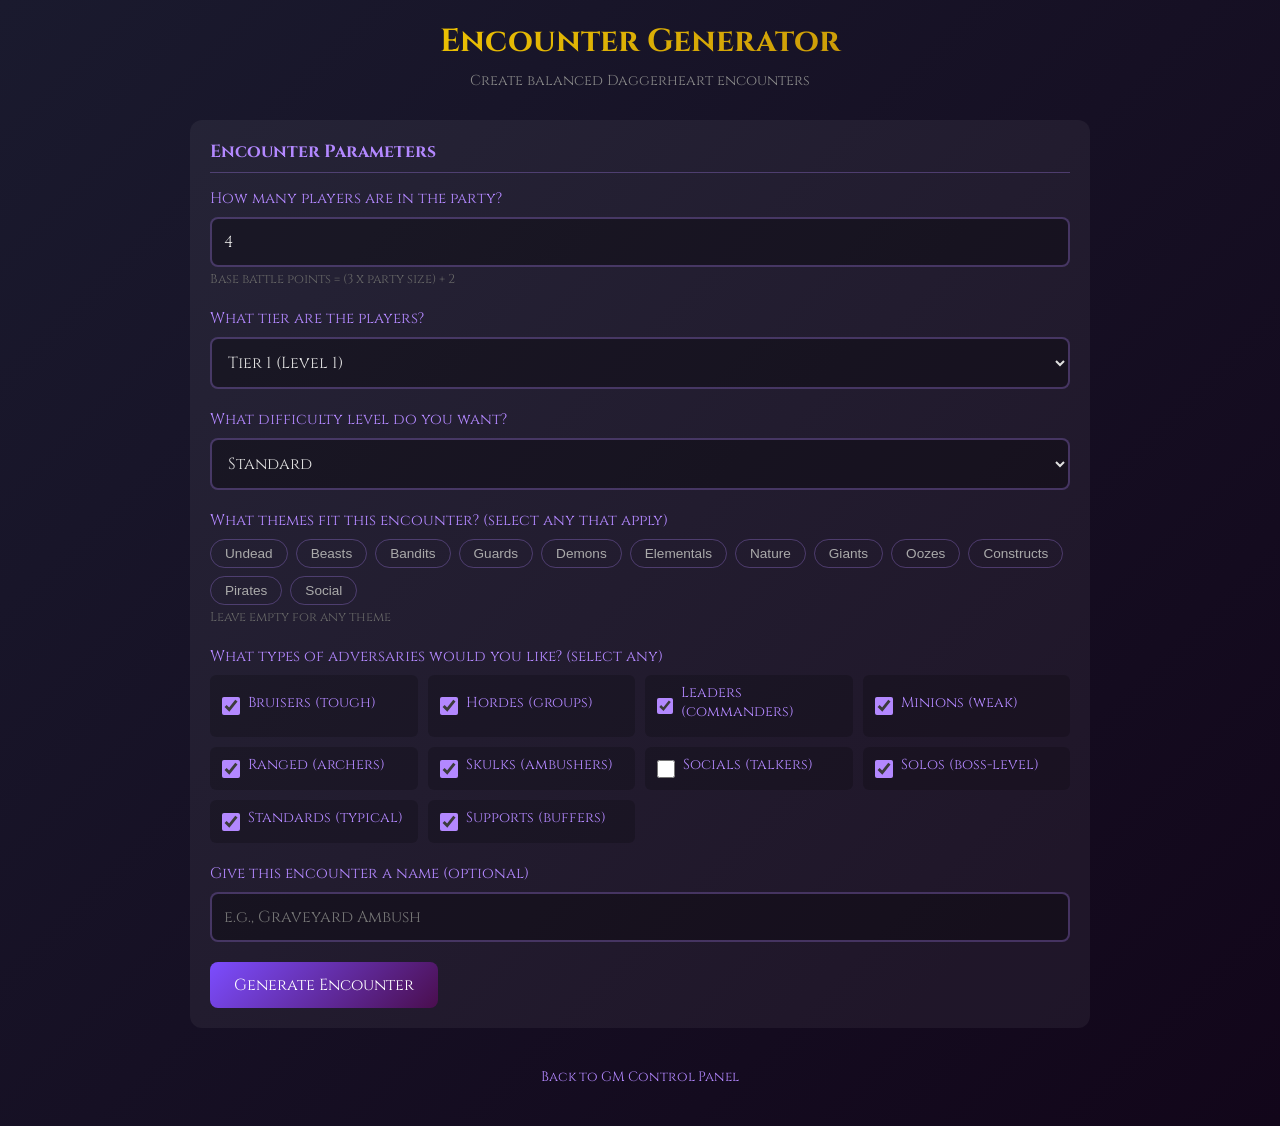
<file: public/encounter-generator.html>
<!DOCTYPE html>
<html lang="en">
<head>
  <meta charset="UTF-8">
  <meta name="viewport" content="width=device-width, initial-scale=1.0">
  <title>Daggerheart Encounter Generator</title>
  <link href="https://fonts.googleapis.com/css2?family=Cinzel:wght@400;700;900&display=swap" rel="stylesheet">
  <style>
    * {
      box-sizing: border-box;
      margin: 0;
      padding: 0;
    }

    body {
      font-family: 'Cinzel', serif;
      background: linear-gradient(135deg, #1a1a2e 0%, #12061a 100%);
      min-height: 100vh;
      color: #e0e0e0;
      padding: 20px;
    }

    h1 {
      text-align: center;
      font-size: 2rem;
      margin-bottom: 8px;
      background: linear-gradient(135deg, #ffd700, #b8860b);
      -webkit-background-clip: text;
      -webkit-text-fill-color: transparent;
      background-clip: text;
    }

    .subtitle {
      text-align: center;
      color: #888;
      font-size: 0.9rem;
      margin-bottom: 30px;
    }

    .container {
      max-width: 900px;
      margin: 0 auto;
    }

    .section {
      background: rgba(255, 255, 255, 0.05);
      border-radius: 12px;
      padding: 20px;
      margin-bottom: 20px;
    }

    .section h2 {
      font-size: 1.1rem;
      color: #b388ff;
      border-bottom: 1px solid rgba(179, 136, 255, 0.3);
      padding-bottom: 8px;
      margin-bottom: 15px;
    }

    .question-group {
      margin-bottom: 20px;
    }

    .question-group label {
      display: block;
      color: #b388ff;
      font-size: 0.95rem;
      margin-bottom: 8px;
    }

    .question-group .hint {
      color: #666;
      font-size: 0.8rem;
      margin-top: 4px;
    }

    input[type="number"],
    select {
      width: 100%;
      padding: 12px;
      border: 2px solid rgba(179, 136, 255, 0.3);
      border-radius: 8px;
      background: rgba(0, 0, 0, 0.3);
      color: #e0e0e0;
      font-family: 'Cinzel', serif;
      font-size: 1rem;
    }

    input[type="number"]:focus,
    select:focus {
      outline: none;
      border-color: #b388ff;
    }

    .checkbox-group {
      display: grid;
      grid-template-columns: repeat(auto-fill, minmax(180px, 1fr));
      gap: 10px;
    }

    .checkbox-item {
      display: flex;
      align-items: center;
      gap: 8px;
      padding: 8px 12px;
      background: rgba(0, 0, 0, 0.2);
      border-radius: 6px;
      cursor: pointer;
      transition: all 0.2s;
    }

    .checkbox-item:hover {
      background: rgba(179, 136, 255, 0.1);
    }

    .checkbox-item input[type="checkbox"] {
      width: 18px;
      height: 18px;
      accent-color: #b388ff;
    }

    .checkbox-item label {
      cursor: pointer;
      font-size: 0.9rem;
    }

    .btn {
      padding: 12px 24px;
      border: none;
      border-radius: 8px;
      cursor: pointer;
      font-family: 'Cinzel', serif;
      font-size: 1rem;
      transition: all 0.2s;
    }

    .btn-primary {
      background: linear-gradient(135deg, #7c4dff, #4a0e4e);
      color: white;
    }

    .btn-primary:hover {
      transform: translateY(-2px);
      box-shadow: 0 5px 20px rgba(124, 77, 255, 0.4);
    }

    .btn-secondary {
      background: rgba(255, 255, 255, 0.1);
      color: #b388ff;
      border: 1px solid rgba(179, 136, 255, 0.3);
    }

    .btn-secondary:hover {
      background: rgba(179, 136, 255, 0.2);
    }

    .btn-success {
      background: linear-gradient(135deg, #4caf50, #2e7d32);
      color: white;
    }

    .btn-success:hover {
      transform: translateY(-2px);
      box-shadow: 0 5px 20px rgba(76, 175, 80, 0.4);
    }

    .button-row {
      display: flex;
      gap: 10px;
      flex-wrap: wrap;
      margin-top: 20px;
    }

    #encounterResult {
      display: none;
    }

    .encounter-header {
      display: flex;
      justify-content: space-between;
      align-items: center;
      margin-bottom: 15px;
    }

    .encounter-name {
      font-size: 1.3rem;
      color: #ffd700;
    }

    .battle-points {
      color: #888;
      font-size: 0.9rem;
    }

    .adversary-card {
      background: rgba(0, 0, 0, 0.3);
      border: 1px solid rgba(179, 136, 255, 0.2);
      border-radius: 10px;
      padding: 15px;
      margin-bottom: 12px;
    }

    .adversary-header {
      display: flex;
      justify-content: space-between;
      align-items: flex-start;
      margin-bottom: 10px;
    }

    .adversary-name {
      font-size: 1.1rem;
      color: #b388ff;
    }

    .adversary-type-tier {
      color: #888;
      font-size: 0.85rem;
    }

    .adversary-stats {
      display: grid;
      grid-template-columns: repeat(auto-fill, minmax(120px, 1fr));
      gap: 8px;
      margin-bottom: 10px;
    }

    .stat-item {
      background: rgba(179, 136, 255, 0.1);
      padding: 6px 10px;
      border-radius: 4px;
      font-size: 0.85rem;
    }

    .stat-label {
      color: #888;
      font-size: 0.75rem;
    }

    .stat-value {
      color: #e0e0e0;
    }

    .adversary-traits {
      margin-top: 8px;
    }

    .trait-tag {
      display: inline-block;
      background: rgba(255, 215, 0, 0.1);
      color: #ffd700;
      padding: 3px 8px;
      border-radius: 4px;
      font-size: 0.75rem;
      margin-right: 5px;
      margin-bottom: 5px;
    }

    .adversary-abilities {
      margin-top: 10px;
      padding-top: 10px;
      border-top: 1px solid rgba(179, 136, 255, 0.1);
    }

    .ability-item {
      font-size: 0.85rem;
      color: #aaa;
      margin-bottom: 5px;
      padding-left: 10px;
      border-left: 2px solid rgba(179, 136, 255, 0.3);
    }

    .json-output {
      background: rgba(0, 0, 0, 0.5);
      border: 1px solid rgba(179, 136, 255, 0.2);
      border-radius: 8px;
      padding: 15px;
      font-family: monospace;
      font-size: 0.85rem;
      white-space: pre-wrap;
      word-break: break-all;
      max-height: 400px;
      overflow-y: auto;
      display: none;
      margin-top: 15px;
    }

    .footer {
      text-align: center;
      padding: 20px;
      color: #666;
      font-size: 0.85rem;
    }

    .footer a {
      color: #b388ff;
      text-decoration: none;
    }

    .footer a:hover {
      text-decoration: underline;
    }

    .theme-pills {
      display: flex;
      flex-wrap: wrap;
      gap: 8px;
    }

    .theme-pill {
      padding: 6px 14px;
      border: 1px solid rgba(179, 136, 255, 0.3);
      border-radius: 20px;
      cursor: pointer;
      font-size: 0.85rem;
      transition: all 0.2s;
      background: transparent;
      color: #aaa;
    }

    .theme-pill:hover {
      border-color: #b388ff;
      color: #b388ff;
    }

    .theme-pill.selected {
      background: rgba(179, 136, 255, 0.2);
      border-color: #b388ff;
      color: #b388ff;
    }

    .minion-note {
      background: rgba(255, 215, 0, 0.1);
      border-left: 3px solid #ffd700;
      padding: 8px 12px;
      font-size: 0.85rem;
      color: #daa520;
      margin-bottom: 10px;
      border-radius: 0 6px 6px 0;
    }
  </style>
</head>
<body>
  <div class="container">
    <h1>Encounter Generator</h1>
    <p class="subtitle">Create balanced Daggerheart encounters</p>

    <!-- Questionnaire Section -->
    <div class="section" id="questionnaireSection">
      <h2>Encounter Parameters</h2>

      <div class="question-group">
        <label>How many players are in the party?</label>
        <input type="number" id="partySize" min="1" max="10" value="4">
        <p class="hint">Base battle points = (3 x party size) + 2</p>
      </div>

      <div class="question-group">
        <label>What tier are the players?</label>
        <select id="partyTier">
          <option value="1">Tier 1 (Level 1)</option>
          <option value="2">Tier 2 (Levels 2-4)</option>
          <option value="3">Tier 3 (Levels 5-7)</option>
          <option value="4">Tier 4 (Levels 8-10)</option>
        </select>
      </div>

      <div class="question-group">
        <label>What difficulty level do you want?</label>
        <select id="difficulty">
          <option value="easier">Easier (-1 battle point)</option>
          <option value="standard" selected>Standard</option>
          <option value="harder">Harder (+2 battle points)</option>
        </select>
      </div>

      <div class="question-group">
        <label>What themes fit this encounter? (select any that apply)</label>
        <div class="theme-pills" id="themePills">
          <button class="theme-pill" data-theme="undead">Undead</button>
          <button class="theme-pill" data-theme="beasts">Beasts</button>
          <button class="theme-pill" data-theme="bandits">Bandits</button>
          <button class="theme-pill" data-theme="guards">Guards</button>
          <button class="theme-pill" data-theme="demons">Demons</button>
          <button class="theme-pill" data-theme="elementals">Elementals</button>
          <button class="theme-pill" data-theme="nature">Nature</button>
          <button class="theme-pill" data-theme="giants">Giants</button>
          <button class="theme-pill" data-theme="oozes">Oozes</button>
          <button class="theme-pill" data-theme="constructs">Constructs</button>
          <button class="theme-pill" data-theme="pirates">Pirates</button>
          <button class="theme-pill" data-theme="social">Social</button>
        </div>
        <p class="hint">Leave empty for any theme</p>
      </div>

      <div class="question-group">
        <label>What types of adversaries would you like? (select any)</label>
        <div class="checkbox-group">
          <div class="checkbox-item">
            <input type="checkbox" id="typeBruiser" checked>
            <label for="typeBruiser">Bruisers (tough)</label>
          </div>
          <div class="checkbox-item">
            <input type="checkbox" id="typeHorde" checked>
            <label for="typeHorde">Hordes (groups)</label>
          </div>
          <div class="checkbox-item">
            <input type="checkbox" id="typeLeader" checked>
            <label for="typeLeader">Leaders (commanders)</label>
          </div>
          <div class="checkbox-item">
            <input type="checkbox" id="typeMinion" checked>
            <label for="typeMinion">Minions (weak)</label>
          </div>
          <div class="checkbox-item">
            <input type="checkbox" id="typeRanged" checked>
            <label for="typeRanged">Ranged (archers)</label>
          </div>
          <div class="checkbox-item">
            <input type="checkbox" id="typeSkulk" checked>
            <label for="typeSkulk">Skulks (ambushers)</label>
          </div>
          <div class="checkbox-item">
            <input type="checkbox" id="typeSocial">
            <label for="typeSocial">Socials (talkers)</label>
          </div>
          <div class="checkbox-item">
            <input type="checkbox" id="typeSolo" checked>
            <label for="typeSolo">Solos (boss-level)</label>
          </div>
          <div class="checkbox-item">
            <input type="checkbox" id="typeStandard" checked>
            <label for="typeStandard">Standards (typical)</label>
          </div>
          <div class="checkbox-item">
            <input type="checkbox" id="typeSupport" checked>
            <label for="typeSupport">Supports (buffers)</label>
          </div>
        </div>
      </div>

      <div class="question-group">
        <label>Give this encounter a name (optional)</label>
        <input type="text" id="encounterName" placeholder="e.g., Graveyard Ambush" style="width: 100%; padding: 12px; border: 2px solid rgba(179, 136, 255, 0.3); border-radius: 8px; background: rgba(0, 0, 0, 0.3); color: #e0e0e0; font-family: 'Cinzel', serif; font-size: 1rem;">
      </div>

      <div class="button-row">
        <button class="btn btn-primary" onclick="generateEncounter()">Generate Encounter</button>
      </div>
    </div>

    <!-- Result Section -->
    <div class="section" id="encounterResult">
      <div class="encounter-header">
        <span class="encounter-name" id="resultName">Generated Encounter</span>
        <span class="battle-points" id="resultBattlePoints">Battle Points: 14/14</span>
      </div>

      <div id="adversaryList"></div>

      <div class="button-row">
        <button class="btn btn-secondary" onclick="regenerateEncounter()">Regenerate</button>
        <button class="btn btn-primary" onclick="toggleJson()">Show JSON</button>
        <button class="btn btn-success" onclick="downloadJson()">Download JSON</button>
        <button class="btn btn-secondary" onclick="copyJson()">Copy JSON</button>
      </div>

      <div class="json-output" id="jsonOutput"></div>
    </div>

    <div class="footer">
      <a href="gm-control-panel.html">Back to GM Control Panel</a>
    </div>
  </div>

  <script>
    // Adversary Database - will be loaded from JSON
    let adversaryDatabase = [];
    let databaseLoaded = false;

    // Load creature data from JSON file
    async function loadCreatureDatabase() {
      try {
        const response = await fetch('daggerheart_creatures.json');
        const creatures = await response.json();

        // Transform JSON data to match expected format
        adversaryDatabase = creatures.map(creature => {
          // Determine themes from creature properties
          const themes = inferThemes(creature);

          // Format attack string
          let attackStr = '';
          if (creature.attack) {
            const mod = creature.attack.modifier >= 0 ? `+${creature.attack.modifier}` : `${creature.attack.modifier}`;
            attackStr = `${mod} (${creature.attack.damage})`;
            if (creature.attack.range && creature.attack.range !== 'Melee' && creature.attack.range !== 'Very Close') {
              attackStr += `, ${creature.attack.range}`;
            }
          }

          // Format abilities from features
          const abilities = creature.features ? creature.features.map(f => {
            const type = f.type ? `${f.type}: ` : '';
            return `${f.name}: ${f.description}`;
          }) : [];

          // Determine traits from description and features
          const traits = extractTraits(creature);

          return {
            name: creature.name,
            tier: creature.tier || 1,
            type: creature.role || 'Standard',
            themes: themes,
            difficulty: creature.difficulty || 10,
            thresholds: creature.thresholds || null,
            hp: creature.hp || 5,
            stress: creature.stress || 3,
            attack: attackStr,
            defense: creature.difficulty || 10,
            traits: traits,
            abilities: abilities,
            portrait: creature.portrait || null
          };
        });

        databaseLoaded = true;
        console.log(`Loaded ${adversaryDatabase.length} creatures from database`);
      } catch (error) {
        console.error('Error loading creature database:', error);
        alert('Failed to load creature database. Using fallback data.');
        // Fallback to minimal data
        adversaryDatabase = [
      // TIER 1 ADVERSARIES
      {
        name: "Acid Burrower",
        tier: 1,
        type: "Solo",
        themes: ["beasts"],
        difficulty: 14,
        thresholds: { major: 8, severe: 15 },
        hp: 8,
        stress: 3,
        attack: "+3 (1d12+2 physical)",
        defense: 14,
        traits: ["Burrowing", "Acidic Blood"],
        abilities: [
          "Relentless (3): Can be spotlighted up to three times per GM turn",
          "Earth Eruption: Burst from ground, knock creatures prone",
          "Spit Acid: Attack all targets in front within Close range",
          "Acid Bath: When takes Severe damage, splash acid on nearby creatures"
        ]
      },
      {
        name: "Bear",
        tier: 1,
        type: "Bruiser",
        themes: ["beasts", "nature"],
        difficulty: 14,
        thresholds: { major: 9, severe: 17 },
        hp: 7,
        stress: 2,
        attack: "+1 (1d8+3 physical)",
        defense: 14,
        traits: ["Powerful", "Keen Senses"],
        abilities: [
          "Overwhelming Force: Targets knocked back to Very Close range",
          "Bite: 3d4+10 physical damage, target is Restrained",
          "Momentum: Gain Fear on successful attack"
        ]
      },
      {
        name: "Cave Ogre",
        tier: 1,
        type: "Solo",
        themes: ["giants"],
        difficulty: 13,
        thresholds: { major: 8, severe: 15 },
        hp: 8,
        stress: 3,
        attack: "+1 (1d10+2 physical)",
        defense: 13,
        traits: ["Giant", "Hungry"],
        abilities: [
          "Ramp Up: Must spend Fear to spotlight, attacks all in range",
          "Bone Breaker: Attacks deal direct damage",
          "Hail of Boulders: Throw objects at all targets in front within Far range",
          "Rampaging Fury: Move and deal damage to all in path when hurt"
        ]
      },
      {
        name: "Construct",
        tier: 1,
        type: "Solo",
        themes: ["constructs"],
        difficulty: 13,
        thresholds: { major: 7, severe: 15 },
        hp: 9,
        stress: 4,
        attack: "+4 (1d20 physical)",
        defense: 13,
        traits: ["Constructed", "Magical"],
        abilities: [
          "Relentless (2): Can be spotlighted twice per GM turn",
          "Weak Structure: Mark extra HP from physical damage",
          "Trample: Attack all targets in path when moving",
          "Overload: +10 damage bonus, spotlight again",
          "Death Quake: Explosion on death"
        ]
      },
      {
        name: "Courtier",
        tier: 1,
        type: "Social",
        themes: ["social"],
        difficulty: 12,
        thresholds: { major: 4, severe: 8 },
        hp: 3,
        stress: 4,
        attack: "-4 (1d4+2 physical)",
        defense: 12,
        traits: ["Noble", "Scheming"],
        abilities: [
          "Mockery: Force Presence roll or mark 2 Stress and become Vulnerable",
          "Scapegoat: Convince crowd target is cause of conflict"
        ]
      },
      {
        name: "Deeproot Defender",
        tier: 1,
        type: "Bruiser",
        themes: ["nature"],
        difficulty: 10,
        thresholds: { major: 8, severe: 14 },
        hp: 7,
        stress: 3,
        attack: "+2 (1d8+3 physical)",
        defense: 10,
        traits: ["Plant", "Guardian"],
        abilities: [
          "Ground Slam: Knock targets back to Far range, mark Stress",
          "Grab and Drag: Pull target into Melee and Restrain"
        ]
      },
      {
        name: "Dire Wolf",
        tier: 1,
        type: "Skulk",
        themes: ["beasts", "nature"],
        difficulty: 12,
        thresholds: { major: 5, severe: 9 },
        hp: 4,
        stress: 3,
        attack: "+2 (1d6+2 physical)",
        defense: 12,
        traits: ["Pack Hunter", "Keen Senses"],
        abilities: [
          "Pack Tactics: Extra damage when ally nearby",
          "Hobbling Strike: 3d4+10 direct damage, make Vulnerable"
        ]
      },
      {
        name: "Giant Mosquitoes",
        tier: 1,
        type: "Horde",
        themes: ["beasts"],
        difficulty: 10,
        thresholds: { major: 5, severe: 9 },
        hp: 6,
        stress: 3,
        attack: "-2 (1d8+3 physical)",
        defense: 10,
        traits: ["Flying", "Swarm"],
        abilities: [
          "Horde: Reduced damage at half HP",
          "Flying: +2 Difficulty while flying",
          "Bloodsucker: Force target to mark extra HP"
        ]
      },
      {
        name: "Giant Rat",
        tier: 1,
        type: "Minion",
        themes: ["beasts"],
        difficulty: 10,
        thresholds: { major: 0, severe: 0 },
        hp: 1,
        stress: 1,
        attack: "-4 (1 physical)",
        defense: 10,
        traits: ["Minion", "Vermin"],
        abilities: [
          "Minion (3): Defeated by any damage, extra kills per 3 damage",
          "Group Attack: All nearby rats attack together"
        ]
      },
      {
        name: "Giant Scorpion",
        tier: 1,
        type: "Bruiser",
        themes: ["beasts"],
        difficulty: 13,
        thresholds: { major: 7, severe: 13 },
        hp: 6,
        stress: 3,
        attack: "+1 (1d12+2 physical)",
        defense: 13,
        traits: ["Venomous", "Armored"],
        abilities: [
          "Double Strike: Attack two targets",
          "Venomous Stinger: Poison target until rest",
          "Momentum: Gain Fear on successful attack"
        ]
      },
      {
        name: "Glass Snake",
        tier: 1,
        type: "Standard",
        themes: ["beasts"],
        difficulty: 14,
        thresholds: { major: 6, severe: 10 },
        hp: 5,
        stress: 3,
        attack: "+2 (1d8+2 physical)",
        defense: 14,
        traits: ["Crystalline", "Slithering"],
        abilities: [
          "Armor-Shredding Shards: Attackers must mark Armor Slot",
          "Spinning Serpent: Attack all targets in Very Close range",
          "Spitter: Ranged acid attack"
        ]
      },
      {
        name: "Harrier",
        tier: 1,
        type: "Standard",
        themes: ["bandits"],
        difficulty: 12,
        thresholds: { major: 5, severe: 9 },
        hp: 3,
        stress: 3,
        attack: "+1 (1d6+2 physical)",
        defense: 12,
        traits: ["Nimble", "Skirmisher"],
        abilities: [
          "Maintain Distance: Move within Far range after attack",
          "Fall Back: Move and counterattack when approached"
        ]
      },
      {
        name: "Archer Guard",
        tier: 1,
        type: "Ranged",
        themes: ["guards"],
        difficulty: 10,
        thresholds: { major: 4, severe: 8 },
        hp: 3,
        stress: 2,
        attack: "+1 (1d8+3 physical, ranged)",
        defense: 10,
        traits: ["Trained", "Ranged"],
        abilities: [
          "Hobbling Shot: 1d12+3 damage, disadvantage on Agility"
        ]
      },
      {
        name: "Bladed Guard",
        tier: 1,
        type: "Standard",
        themes: ["guards"],
        difficulty: 12,
        thresholds: { major: 5, severe: 9 },
        hp: 5,
        stress: 2,
        attack: "+1 (1d6+1 physical)",
        defense: 12,
        traits: ["Trained", "Armored"],
        abilities: [
          "Shield Wall: Increased Difficulty to approach",
          "Detain: Restrain target on hit"
        ]
      },
      {
        name: "Head Guard",
        tier: 1,
        type: "Leader",
        themes: ["guards"],
        difficulty: 15,
        thresholds: { major: 7, severe: 13 },
        hp: 7,
        stress: 3,
        attack: "+4 (1d10+4 physical)",
        defense: 15,
        traits: ["Commander", "Veteran"],
        abilities: [
          "Rally Guards: Spotlight self and up to 2d4 allies",
          "On My Signal: Coordinated archer volley",
          "Momentum: Gain Fear on successful attack"
        ]
      },
      {
        name: "Jagged Knife Bandit",
        tier: 1,
        type: "Standard",
        themes: ["bandits"],
        difficulty: 12,
        thresholds: { major: 8, severe: 14 },
        hp: 5,
        stress: 3,
        attack: "+1 (1d8+1 physical)",
        defense: 12,
        traits: ["Thief", "Climber"],
        abilities: [
          "Climber: Climbs easily",
          "From Above: Extra damage when attacking from above"
        ]
      },
      {
        name: "Jagged Knife Hexer",
        tier: 1,
        type: "Support",
        themes: ["bandits"],
        difficulty: 13,
        thresholds: { major: 5, severe: 9 },
        hp: 4,
        stress: 4,
        attack: "+2 (1d6+2 magic, ranged)",
        defense: 13,
        traits: ["Spellcaster", "Cursed"],
        abilities: [
          "Curse: Make Hope rolls become Fear rolls",
          "Chaotic Flux: Attack up to three targets with magic"
        ]
      },
      {
        name: "Jagged Knife Kneebreaker",
        tier: 1,
        type: "Bruiser",
        themes: ["bandits"],
        difficulty: 12,
        thresholds: { major: 7, severe: 14 },
        hp: 7,
        stress: 4,
        attack: "-3 (1d4+6 physical)",
        defense: 12,
        traits: ["Enforcer", "Intimidating"],
        abilities: [
          "Experience: Thief +2, Unveiled Threats +3"
        ]
      },
      {
        name: "Jagged Knife Lackey",
        tier: 1,
        type: "Minion",
        themes: ["bandits"],
        difficulty: 10,
        thresholds: { major: 0, severe: 0 },
        hp: 1,
        stress: 1,
        attack: "+0 (1d4 physical)",
        defense: 10,
        traits: ["Minion", "Thief"],
        abilities: [
          "Minion (5): Defeated by any damage",
          "Overwhelm: Attack with advantage when ally nearby"
        ]
      },
      {
        name: "Jagged Knife Lieutenant",
        tier: 1,
        type: "Leader",
        themes: ["bandits"],
        difficulty: 13,
        thresholds: { major: 7, severe: 14 },
        hp: 6,
        stress: 3,
        attack: "+2 (1d8+3 physical)",
        defense: 13,
        traits: ["Commander", "Cunning"],
        abilities: [
          "Tactician: Spotlight self and two allies",
          "More Where That Came From: Summon three Lackeys",
          "Coup de Grace: Devastating attack on Vulnerable targets",
          "Momentum: Gain Fear on successful attack"
        ]
      },
      {
        name: "Jagged Knife Shadow",
        tier: 1,
        type: "Skulk",
        themes: ["bandits"],
        difficulty: 12,
        thresholds: { major: 4, severe: 8 },
        hp: 3,
        stress: 3,
        attack: "+1 (1d4+4 physical)",
        defense: 12,
        traits: ["Assassin", "Shadow Magic"],
        abilities: [
          "Shadow Step: Teleport and isolate targets"
        ]
      },
      {
        name: "Jagged Knife Sniper",
        tier: 1,
        type: "Ranged",
        themes: ["bandits"],
        difficulty: 11,
        thresholds: { major: 4, severe: 8 },
        hp: 3,
        stress: 2,
        attack: "+3 (1d10+2 physical, ranged)",
        defense: 11,
        traits: ["Sharpshooter", "Hidden"],
        abilities: [
          "Headshot: High damage on unaware targets"
        ]
      },
      {
        name: "Skeleton Warrior",
        tier: 1,
        type: "Standard",
        themes: ["undead"],
        difficulty: 11,
        thresholds: { major: 5, severe: 9 },
        hp: 6,
        stress: 3,
        attack: "+2 (2d6+2 physical)",
        defense: 10,
        traits: ["Undead", "Fearless"],
        abilities: [
          "Bone Strike: Melee attack dealing 2d6+2 physical damage",
          "Reassemble: Once per encounter, regain 1d6 HP when reduced to 0"
        ]
      },
      {
        name: "Skeleton Archer",
        tier: 1,
        type: "Ranged",
        themes: ["undead"],
        difficulty: 10,
        thresholds: { major: 4, severe: 7 },
        hp: 4,
        stress: 2,
        attack: "+3 (2d6+1 physical, ranged)",
        defense: 8,
        traits: ["Undead", "Fearless"],
        abilities: [
          "Arrow Volley: Ranged attack dealing 2d6+1 physical damage",
          "Bone Shield: Reaction - reduce incoming damage by 2"
        ]
      },
      {
        name: "Skeleton Knight",
        tier: 1,
        type: "Bruiser",
        themes: ["undead"],
        difficulty: 13,
        thresholds: { major: 8, severe: 14 },
        hp: 8,
        stress: 3,
        attack: "+2 (1d10+3 physical)",
        defense: 13,
        traits: ["Undead", "Armored", "Fearless"],
        abilities: [
          "Shield Bash: Knock target back and stun",
          "Unholy Resilience: Reduce damage from non-magic sources"
        ]
      },
      {
        name: "Shambling Zombie",
        tier: 1,
        type: "Standard",
        themes: ["undead"],
        difficulty: 10,
        thresholds: { major: 6, severe: 11 },
        hp: 5,
        stress: 2,
        attack: "+0 (1d6+3 physical)",
        defense: 10,
        traits: ["Undead", "Slow"],
        abilities: [
          "Slow: Must charge up before acting",
          "Grab: Restrain target on hit"
        ]
      },
      {
        name: "Zombie Pack",
        tier: 1,
        type: "Horde",
        themes: ["undead"],
        difficulty: 11,
        thresholds: { major: 6, severe: 11 },
        hp: 8,
        stress: 3,
        attack: "+1 (1d8+2 physical)",
        defense: 11,
        traits: ["Undead", "Horde"],
        abilities: [
          "Horde: Reduced damage at half HP",
          "Overwhelm: Swarm and grapple targets"
        ]
      },
      {
        name: "Rotted Zombie",
        tier: 1,
        type: "Minion",
        themes: ["undead"],
        difficulty: 9,
        thresholds: { major: 0, severe: 0 },
        hp: 1,
        stress: 1,
        attack: "-2 (1d4 physical)",
        defense: 9,
        traits: ["Undead", "Minion"],
        abilities: [
          "Minion (4): Defeated by any damage",
          "Infectious: Targets hit must save or become diseased"
        ]
      },
      {
        name: "Minor Fire Elemental",
        tier: 1,
        type: "Standard",
        themes: ["elementals"],
        difficulty: 12,
        thresholds: { major: 5, severe: 10 },
        hp: 5,
        stress: 3,
        attack: "+2 (1d8+2 magic)",
        defense: 12,
        traits: ["Elemental", "Fiery"],
        abilities: [
          "Burn: Targets hit catch fire, taking ongoing damage",
          "Flare Up: Explode when defeated, damaging nearby"
        ]
      },
      {
        name: "Minor Chaos Elemental",
        tier: 1,
        type: "Standard",
        themes: ["elementals"],
        difficulty: 13,
        thresholds: { major: 5, severe: 10 },
        hp: 5,
        stress: 4,
        attack: "+1 (1d10+1 magic)",
        defense: 13,
        traits: ["Elemental", "Chaotic"],
        abilities: [
          "Reality Warp: Random effects on attacks",
          "Unstable: Unpredictable teleportation"
        ]
      },
      {
        name: "Minor Demon",
        tier: 1,
        type: "Skulk",
        themes: ["demons"],
        difficulty: 12,
        thresholds: { major: 5, severe: 9 },
        hp: 4,
        stress: 4,
        attack: "+2 (1d6+3 magic)",
        defense: 12,
        traits: ["Demon", "Corrupting"],
        abilities: [
          "Temptation: Force Presence save or take action",
          "Shadow Meld: Become hidden in darkness"
        ]
      },
      {
        name: "Minor Treant",
        tier: 1,
        type: "Bruiser",
        themes: ["nature"],
        difficulty: 11,
        thresholds: { major: 7, severe: 13 },
        hp: 6,
        stress: 2,
        attack: "+1 (1d8+4 physical)",
        defense: 11,
        traits: ["Plant", "Ancient"],
        abilities: [
          "Root Grasp: Restrain targets in area",
          "Bark Armor: Reduce physical damage"
        ]
      },
      {
        name: "Green Ooze",
        tier: 1,
        type: "Standard",
        themes: ["oozes"],
        difficulty: 10,
        thresholds: { major: 6, severe: 11 },
        hp: 6,
        stress: 2,
        attack: "+0 (1d8+2 acid)",
        defense: 10,
        traits: ["Ooze", "Acidic"],
        abilities: [
          "Engulf: Grapple and dissolve targets",
          "Split: Divide into smaller oozes when damaged"
        ]
      },
      {
        name: "Red Ooze",
        tier: 1,
        type: "Standard",
        themes: ["oozes"],
        difficulty: 11,
        thresholds: { major: 6, severe: 12 },
        hp: 7,
        stress: 2,
        attack: "+1 (1d10+1 acid)",
        defense: 11,
        traits: ["Ooze", "Corrosive"],
        abilities: [
          "Dissolve Metal: Destroy armor and weapons",
          "Regenerate: Heal when consuming metal"
        ]
      },
      {
        name: "Swarm of Rats",
        tier: 1,
        type: "Horde",
        themes: ["beasts"],
        difficulty: 10,
        thresholds: { major: 4, severe: 8 },
        hp: 5,
        stress: 2,
        attack: "-1 (1d6+2 physical)",
        defense: 10,
        traits: ["Swarm", "Vermin"],
        abilities: [
          "Horde: Reduced damage at half HP",
          "Disease: Infected bites cause ongoing damage"
        ]
      },
      {
        name: "Pirate Tough",
        tier: 1,
        type: "Standard",
        themes: ["pirates"],
        difficulty: 12,
        thresholds: { major: 6, severe: 11 },
        hp: 5,
        stress: 3,
        attack: "+1 (1d8+2 physical)",
        defense: 12,
        traits: ["Sailor", "Brawler"],
        abilities: [
          "Dirty Fighting: Blind or stagger targets",
          "Grappling Hook: Pull targets closer"
        ]
      },
      {
        name: "Pirate Raiders",
        tier: 1,
        type: "Horde",
        themes: ["pirates"],
        difficulty: 11,
        thresholds: { major: 5, severe: 10 },
        hp: 6,
        stress: 3,
        attack: "+0 (1d8+1 physical)",
        defense: 11,
        traits: ["Sailors", "Horde"],
        abilities: [
          "Horde: Reduced damage at half HP",
          "Boarding Action: Swarm and overwhelm"
        ]
      },
      // TIER 2 ADVERSARIES
      {
        name: "Apprentice Assassin",
        tier: 2,
        type: "Skulk",
        themes: ["bandits"],
        difficulty: 14,
        thresholds: { major: 8, severe: 16 },
        hp: 6,
        stress: 4,
        attack: "+3 (2d6+3 physical)",
        defense: 14,
        traits: ["Assassin", "Stealthy"],
        abilities: [
          "Sneak Attack: Massive damage from hiding",
          "Vanish: Become hidden after attacking"
        ]
      },
      {
        name: "Master Assassin",
        tier: 2,
        type: "Solo",
        themes: ["bandits"],
        difficulty: 16,
        thresholds: { major: 12, severe: 22 },
        hp: 10,
        stress: 5,
        attack: "+4 (2d8+4 physical)",
        defense: 16,
        traits: ["Assassin", "Deadly", "Stealthy"],
        abilities: [
          "Relentless (2): Can be spotlighted twice per GM turn",
          "Death Strike: Devastating attack from stealth",
          "Shadow Step: Teleport between shadows",
          "Evasion: Avoid damage on successful saves"
        ]
      },
      {
        name: "Knight of the Realm",
        tier: 2,
        type: "Bruiser",
        themes: ["guards"],
        difficulty: 15,
        thresholds: { major: 12, severe: 22 },
        hp: 9,
        stress: 4,
        attack: "+3 (2d8+3 physical)",
        defense: 15,
        traits: ["Knight", "Armored", "Noble"],
        abilities: [
          "Challenge: Force target to attack them",
          "Shield Wall: Protect nearby allies",
          "Momentum: Gain Fear on successful attack"
        ]
      },
      {
        name: "War Wizard",
        tier: 2,
        type: "Support",
        themes: ["guards"],
        difficulty: 14,
        thresholds: { major: 8, severe: 16 },
        hp: 6,
        stress: 5,
        attack: "+3 (2d6+2 magic, ranged)",
        defense: 14,
        traits: ["Spellcaster", "Military"],
        abilities: [
          "Fireball: Area attack dealing magic damage",
          "Shield: Grant allies damage resistance",
          "Counterspell: Negate enemy magic"
        ]
      },
      {
        name: "Gorgon",
        tier: 2,
        type: "Solo",
        themes: ["beasts"],
        difficulty: 15,
        thresholds: { major: 12, severe: 22 },
        hp: 10,
        stress: 4,
        attack: "+3 (2d8+3 physical)",
        defense: 15,
        traits: ["Mythical", "Petrifying"],
        abilities: [
          "Relentless (2): Can be spotlighted twice per GM turn",
          "Petrifying Gaze: Turn targets to stone",
          "Snake Hair: Attack all adjacent targets",
          "Stone Form: Become resistant to damage"
        ]
      },
      {
        name: "Minotaur Wrecker",
        tier: 2,
        type: "Bruiser",
        themes: ["beasts", "giants"],
        difficulty: 14,
        thresholds: { major: 11, severe: 20 },
        hp: 9,
        stress: 3,
        attack: "+3 (2d10+3 physical)",
        defense: 14,
        traits: ["Minotaur", "Raging"],
        abilities: [
          "Gore: Charge and impale targets",
          "Rampage: Attack all in path when moving",
          "Maze Runner: Never lost, always finds targets"
        ]
      },
      {
        name: "Giant Brawler",
        tier: 2,
        type: "Bruiser",
        themes: ["giants"],
        difficulty: 14,
        thresholds: { major: 10, severe: 20 },
        hp: 10,
        stress: 3,
        attack: "+2 (2d8+4 physical)",
        defense: 14,
        traits: ["Giant", "Strong"],
        abilities: [
          "Sweeping Strike: Hit all targets in front",
          "Throw: Hurl targets or objects",
          "Stomp: Knock prone all nearby"
        ]
      },
      {
        name: "Spectral Guardian",
        tier: 2,
        type: "Standard",
        themes: ["undead"],
        difficulty: 14,
        thresholds: { major: 8, severe: 16 },
        hp: 7,
        stress: 4,
        attack: "+2 (2d6+2 magic)",
        defense: 14,
        traits: ["Undead", "Incorporeal"],
        abilities: [
          "Phasing: Pass through solid objects",
          "Life Drain: Heal when dealing damage",
          "Terrifying Presence: Force fear saves"
        ]
      },
      {
        name: "Spectral Captain",
        tier: 2,
        type: "Leader",
        themes: ["undead", "pirates"],
        difficulty: 15,
        thresholds: { major: 10, severe: 18 },
        hp: 8,
        stress: 4,
        attack: "+3 (2d8+2 magic)",
        defense: 15,
        traits: ["Undead", "Commander", "Incorporeal"],
        abilities: [
          "Rally the Dead: Summon spectral crew",
          "Ghostly Orders: Coordinate spectral allies",
          "Momentum: Gain Fear on successful attack"
        ]
      },
      {
        name: "Greater Earth Elemental",
        tier: 2,
        type: "Bruiser",
        themes: ["elementals"],
        difficulty: 14,
        thresholds: { major: 12, severe: 22 },
        hp: 10,
        stress: 3,
        attack: "+2 (2d10+3 physical)",
        defense: 14,
        traits: ["Elemental", "Earthen"],
        abilities: [
          "Earthquake: Knock all nearby prone",
          "Stone Form: High damage resistance",
          "Engulf: Trap targets in stone"
        ]
      },
      {
        name: "Greater Water Elemental",
        tier: 2,
        type: "Standard",
        themes: ["elementals"],
        difficulty: 14,
        thresholds: { major: 10, severe: 18 },
        hp: 8,
        stress: 4,
        attack: "+3 (2d8+2 physical)",
        defense: 14,
        traits: ["Elemental", "Aquatic"],
        abilities: [
          "Tidal Wave: Push and damage all in area",
          "Whirlpool: Pull targets toward center",
          "Fluid Form: Immune to physical conditions"
        ]
      },
      {
        name: "Demon of Wrath",
        tier: 2,
        type: "Bruiser",
        themes: ["demons"],
        difficulty: 15,
        thresholds: { major: 11, severe: 20 },
        hp: 9,
        stress: 5,
        attack: "+3 (2d10+3 physical)",
        defense: 15,
        traits: ["Demon", "Wrathful"],
        abilities: [
          "Rage: Increased damage when hurt",
          "Cleave: Attack all adjacent targets",
          "Momentum: Gain Fear on successful attack"
        ]
      },
      {
        name: "Huge Green Ooze",
        tier: 2,
        type: "Solo",
        themes: ["oozes"],
        difficulty: 14,
        thresholds: { major: 12, severe: 24 },
        hp: 12,
        stress: 4,
        attack: "+2 (2d8+4 acid)",
        defense: 14,
        traits: ["Ooze", "Massive", "Acidic"],
        abilities: [
          "Relentless (2): Can be spotlighted twice per GM turn",
          "Massive Engulf: Swallow multiple targets",
          "Acid Rain: Spray acid in area",
          "Divide: Split into smaller oozes on severe damage"
        ]
      },
      {
        name: "Pirate Captain",
        tier: 2,
        type: "Leader",
        themes: ["pirates"],
        difficulty: 15,
        thresholds: { major: 10, severe: 18 },
        hp: 8,
        stress: 4,
        attack: "+3 (2d8+3 physical)",
        defense: 15,
        traits: ["Captain", "Cunning", "Charismatic"],
        abilities: [
          "Rally the Crew: Spotlight self and allies",
          "Dirty Trick: Impose disadvantage on target",
          "Parry and Riposte: Counter attacks",
          "Momentum: Gain Fear on successful attack"
        ]
      },
      {
        name: "Dryad",
        tier: 2,
        type: "Support",
        themes: ["nature"],
        difficulty: 14,
        thresholds: { major: 8, severe: 16 },
        hp: 6,
        stress: 5,
        attack: "+2 (2d6+2 magic)",
        defense: 14,
        traits: ["Fey", "Nature Spirit"],
        abilities: [
          "Entangle: Root targets in place",
          "Charm: Befriend or confuse targets",
          "Tree Stride: Teleport between trees"
        ]
      },
      {
        name: "Oak Treant",
        tier: 2,
        type: "Bruiser",
        themes: ["nature"],
        difficulty: 14,
        thresholds: { major: 12, severe: 22 },
        hp: 10,
        stress: 3,
        attack: "+2 (2d10+4 physical)",
        defense: 14,
        traits: ["Plant", "Ancient", "Massive"],
        abilities: [
          "Sweep: Attack all in front",
          "Root Network: Communicate and sense through ground",
          "Bark Armor: High damage resistance to physical"
        ]
      },
      // TIER 3 ADVERSARIES
      {
        name: "Hydra",
        tier: 3,
        type: "Solo",
        themes: ["beasts"],
        difficulty: 18,
        thresholds: { major: 22, severe: 36 },
        hp: 14,
        stress: 5,
        attack: "+4 (3d8+5 physical)",
        defense: 18,
        traits: ["Multi-Headed", "Regenerating"],
        abilities: [
          "Relentless (3): Can be spotlighted three times per GM turn",
          "Multiple Heads: Attack multiple targets",
          "Regeneration: Regrow heads unless burned",
          "Tail Sweep: Knock back all nearby"
        ]
      },
      {
        name: "Head Vampire",
        tier: 3,
        type: "Solo",
        themes: ["undead"],
        difficulty: 18,
        thresholds: { major: 22, severe: 36 },
        hp: 12,
        stress: 6,
        attack: "+4 (3d8+4 magic)",
        defense: 18,
        traits: ["Undead", "Vampire", "Noble"],
        abilities: [
          "Relentless (2): Can be spotlighted twice per GM turn",
          "Dominate: Control target's actions",
          "Life Drain: Heal when dealing damage",
          "Mist Form: Become incorporeal",
          "Summon Spawn: Call vampire minions"
        ]
      },
      {
        name: "Young Ice Dragon",
        tier: 3,
        type: "Solo",
        themes: ["beasts"],
        difficulty: 18,
        thresholds: { major: 24, severe: 38 },
        hp: 14,
        stress: 5,
        attack: "+4 (3d10+5 physical)",
        defense: 18,
        traits: ["Dragon", "Ice"],
        abilities: [
          "Relentless (3): Can be spotlighted three times per GM turn",
          "Frost Breath: Cone of freezing damage",
          "Wing Buffet: Knock back all nearby",
          "Tail Sweep: Attack targets behind",
          "Frightful Presence: Force fear saves"
        ]
      },
      {
        name: "Demon of Despair",
        tier: 3,
        type: "Support",
        themes: ["demons"],
        difficulty: 17,
        thresholds: { major: 18, severe: 30 },
        hp: 10,
        stress: 6,
        attack: "+3 (3d6+3 magic)",
        defense: 17,
        traits: ["Demon", "Psychic"],
        abilities: [
          "Aura of Despair: Enemies have disadvantage",
          "Mind Crush: Psychic damage and stun",
          "Hopeless: Prevent Hope generation"
        ]
      },
      {
        name: "Elemental Spark",
        tier: 3,
        type: "Standard",
        themes: ["elementals"],
        difficulty: 17,
        thresholds: { major: 16, severe: 28 },
        hp: 9,
        stress: 5,
        attack: "+4 (3d8+4 magic)",
        defense: 17,
        traits: ["Elemental", "Lightning"],
        abilities: [
          "Chain Lightning: Jump between targets",
          "Static Field: Damage nearby creatures",
          "Thunder Step: Teleport with damaging effect"
        ]
      },
      // TIER 4 ADVERSARIES
      {
        name: "Arch-Necromancer",
        tier: 4,
        type: "Leader",
        themes: ["undead"],
        difficulty: 21,
        thresholds: { major: 28, severe: 48 },
        hp: 14,
        stress: 8,
        attack: "+5 (4d8+12 magic)",
        defense: 21,
        traits: ["Undead", "Spellcaster", "Commander"],
        abilities: [
          "Raise Dead: Summon undead minions",
          "Death Bolt: High damage magic attack",
          "Soul Harvest: Heal from defeated creatures",
          "Undying Will: Return from death once"
        ]
      },
      {
        name: "Volcanic Dragon: Ashen Tyrant",
        tier: 4,
        type: "Solo",
        themes: ["beasts"],
        difficulty: 22,
        thresholds: { major: 30, severe: 50 },
        hp: 18,
        stress: 7,
        attack: "+5 (4d12+15 physical)",
        defense: 22,
        traits: ["Dragon", "Fire", "Ancient"],
        abilities: [
          "Relentless (4): Can be spotlighted four times per GM turn",
          "Volcanic Breath: Massive fire cone",
          "Magma Body: Damage attackers",
          "Wing Hurricane: Massive knockback",
          "Tail Crusher: Devastating physical attack",
          "Legendary Resistance: Negate failed saves"
        ]
      },
      {
        name: "Kraken",
        tier: 4,
        type: "Solo",
        themes: ["beasts"],
        difficulty: 21,
        thresholds: { major: 28, severe: 48 },
        hp: 16,
        stress: 6,
        attack: "+5 (4d10+12 physical)",
        defense: 21,
        traits: ["Massive", "Aquatic", "Legendary"],
        abilities: [
          "Relentless (4): Can be spotlighted four times per GM turn",
          "Tentacle Swarm: Attack up to 8 targets",
          "Ink Cloud: Obscure and escape",
          "Crush: Devastating grapple damage",
          "Whirlpool: Pull in all nearby"
        ]
      },
      {
        name: "High Seraph",
        tier: 4,
        type: "Solo",
        themes: ["elementals"],
        difficulty: 22,
        thresholds: { major: 30, severe: 50 },
        hp: 16,
        stress: 8,
        attack: "+5 (4d10+14 magic)",
        defense: 22,
        traits: ["Celestial", "Radiant", "Flying"],
        abilities: [
          "Relentless (3): Can be spotlighted three times per GM turn",
          "Divine Smite: Devastating radiant damage",
          "Healing Light: Restore ally HP",
          "Wings of Light: High mobility",
          "Judgment: Mark target for increased damage"
        ]
      }
    ];
        databaseLoaded = true;
      }
    }

    // Helper function to infer themes from creature data
    function inferThemes(creature) {
      const themes = [];
      const name = creature.name.toLowerCase();
      const desc = (creature.description || '').toLowerCase();
      const motives = (creature.motives || '').toLowerCase();

      // Theme detection based on name and description
      if (name.includes('skeleton') || name.includes('zombie') || name.includes('undead') ||
          name.includes('vampire') || name.includes('ghost') || name.includes('wraith') ||
          desc.includes('undead') || desc.includes('necro')) {
        themes.push('undead');
      }
      if (name.includes('bandit') || name.includes('thief') || name.includes('rogue') ||
          name.includes('jagged knife') || desc.includes('bandit') || motives.includes('steal')) {
        themes.push('bandits');
      }
      if (name.includes('guard') || name.includes('knight') || name.includes('soldier') ||
          desc.includes('guard') || motives.includes('arrest')) {
        themes.push('guards');
      }
      if (name.includes('wolf') || name.includes('bear') || name.includes('beast') ||
          name.includes('spider') || name.includes('scorpion') || name.includes('rat') ||
          name.includes('burrower') || name.includes('mosquito') || desc.includes('animal')) {
        themes.push('beasts');
      }
      if (name.includes('demon') || desc.includes('demon') || desc.includes('fiend')) {
        themes.push('demons');
      }
      if (name.includes('elemental') || desc.includes('elemental')) {
        themes.push('elementals');
      }
      if (name.includes('ooze') || name.includes('slime') || desc.includes('ooze')) {
        themes.push('oozes');
      }
      if (name.includes('construct') || desc.includes('construct') || desc.includes('golem')) {
        themes.push('constructs');
      }
      if (name.includes('ogre') || name.includes('giant') || name.includes('troll') ||
          desc.includes('giant')) {
        themes.push('giants');
      }
      if (name.includes('pirate') || name.includes('corsair') || desc.includes('pirate')) {
        themes.push('pirates');
      }
      if (name.includes('tree') || name.includes('plant') || name.includes('dryad') ||
          name.includes('defender') || desc.includes('plant') || desc.includes('nature')) {
        themes.push('nature');
      }
      if (creature.role === 'Social' || name.includes('courtier') || name.includes('noble')) {
        themes.push('social');
      }

      return themes.length > 0 ? themes : ['other'];
    }

    // Helper function to extract traits from creature data
    function extractTraits(creature) {
      const traits = [];
      const desc = (creature.description || '').toLowerCase();
      const role = (creature.role || '').toLowerCase();

      // Add role as a trait
      if (creature.role) {
        traits.push(creature.role);
      }

      // Extract traits from description
      if (desc.includes('undead')) traits.push('Undead');
      if (desc.includes('flying') || desc.includes('fly')) traits.push('Flying');
      if (desc.includes('armored') || desc.includes('armor')) traits.push('Armored');
      if (desc.includes('magical') || desc.includes('magic')) traits.push('Magical');
      if (desc.includes('stealthy') || desc.includes('stealth')) traits.push('Stealthy');
      if (desc.includes('fearless')) traits.push('Fearless');
      if (desc.includes('aquatic') || desc.includes('water')) traits.push('Aquatic');

      // Add features that sound like traits
      if (creature.features) {
        creature.features.forEach(f => {
          if (f.type === 'Passive' && f.name.length < 20) {
            traits.push(f.name);
          }
        });
      }

      return traits.length > 0 ? traits : ['Standard'];
    }

    // Battle point costs by type
    const battlePointCosts = {
      "Minion": 1, // per group equal to party size
      "Social": 1,
      "Support": 1,
      "Horde": 2,
      "Ranged": 2,
      "Skulk": 2,
      "Standard": 2,
      "Leader": 3,
      "Bruiser": 4,
      "Solo": 5
    };

    // Encounter name generators
    const encounterNamePrefixes = [
      "The", "A", "An Unexpected", "The Dreaded", "The Final", "A Desperate",
      "The Hidden", "A Sudden", "The Ancient", "The Cursed"
    ];

    const encounterNameThemes = {
      undead: ["Graveyard", "Crypt", "Tomb", "Necropolis", "Mausoleum", "Catacomb"],
      beasts: ["Forest", "Wilderness", "Cave", "Hunting Ground", "Den", "Lair"],
      bandits: ["Roadside", "Hideout", "Ambush Point", "Camp", "Stronghold"],
      guards: ["Checkpoint", "Tower", "Gate", "Patrol Route", "Garrison"],
      demons: ["Rift", "Portal", "Summoning Circle", "Corrupted Ground", "Abyss"],
      elementals: ["Elemental Nexus", "Storm Front", "Volcanic Vent", "Tidal Pool"],
      nature: ["Grove", "Thicket", "Ancient Tree", "Sacred Glade", "Wild Garden"],
      giants: ["Mountain Pass", "Boulder Field", "Giant's Territory", "Highlands"],
      oozes: ["Sewer", "Swamp", "Alchemist's Ruin", "Toxic Waste", "Slime Pit"],
      constructs: ["Workshop", "Forge", "Ancient Ruins", "Clockwork Tower"],
      pirates: ["Ship Deck", "Harbor", "Coastal Cave", "Smuggler's Cove"],
      social: ["Court", "Tavern", "Market Square", "Noble Estate", "Council Chamber"]
    };

    const encounterNameSuffixes = [
      "Ambush", "Battle", "Confrontation", "Encounter", "Skirmish",
      "Assault", "Defense", "Showdown", "Stand", "Challenge"
    ];

    // State
    let selectedThemes = [];
    let currentEncounter = null;

    // Theme pill handling
    document.querySelectorAll('.theme-pill').forEach(pill => {
      pill.addEventListener('click', () => {
        const theme = pill.dataset.theme;
        if (selectedThemes.includes(theme)) {
          selectedThemes = selectedThemes.filter(t => t !== theme);
          pill.classList.remove('selected');
        } else {
          selectedThemes.push(theme);
          pill.classList.add('selected');
        }
      });
    });

    function getSelectedTypes() {
      const types = [];
      if (document.getElementById('typeBruiser').checked) types.push('Bruiser');
      if (document.getElementById('typeHorde').checked) types.push('Horde');
      if (document.getElementById('typeLeader').checked) types.push('Leader');
      if (document.getElementById('typeMinion').checked) types.push('Minion');
      if (document.getElementById('typeRanged').checked) types.push('Ranged');
      if (document.getElementById('typeSkulk').checked) types.push('Skulk');
      if (document.getElementById('typeSocial').checked) types.push('Social');
      if (document.getElementById('typeSolo').checked) types.push('Solo');
      if (document.getElementById('typeStandard').checked) types.push('Standard');
      if (document.getElementById('typeSupport').checked) types.push('Support');
      return types;
    }

    function calculateBattlePoints() {
      const partySize = parseInt(document.getElementById('partySize').value) || 4;
      const difficulty = document.getElementById('difficulty').value;

      let points = (3 * partySize) + 2;

      if (difficulty === 'easier') points -= 1;
      if (difficulty === 'harder') points += 2;

      return points;
    }

    function getFilteredAdversaries() {
      const tier = parseInt(document.getElementById('partyTier').value);
      const types = getSelectedTypes();

      return adversaryDatabase.filter(adv => {
        // Match tier (allow tier-1 for variety)
        if (adv.tier > tier || adv.tier < tier - 1) return false;

        // Match types
        if (!types.includes(adv.type)) return false;

        // Match themes (if any selected)
        if (selectedThemes.length > 0) {
          if (!adv.themes.some(t => selectedThemes.includes(t))) return false;
        }

        return true;
      });
    }

    function generateEncounterName() {
      const customName = document.getElementById('encounterName').value.trim();
      if (customName) return customName;

      const prefix = encounterNamePrefixes[Math.floor(Math.random() * encounterNamePrefixes.length)];
      const suffix = encounterNameSuffixes[Math.floor(Math.random() * encounterNameSuffixes.length)];

      let location = "Dangerous";
      if (selectedThemes.length > 0) {
        const theme = selectedThemes[Math.floor(Math.random() * selectedThemes.length)];
        const locations = encounterNameThemes[theme] || ["Dangerous"];
        location = locations[Math.floor(Math.random() * locations.length)];
      } else {
        const allLocations = Object.values(encounterNameThemes).flat();
        location = allLocations[Math.floor(Math.random() * allLocations.length)];
      }

      return `${prefix} ${location} ${suffix}`;
    }

    async function generateEncounter() {
      // Ensure database is loaded
      if (!databaseLoaded) {
        await loadCreatureDatabase();
      }

      if (adversaryDatabase.length === 0) {
        alert('No creatures available in database. Please check the daggerheart_creatures_fixed.json file.');
        return;
      }

      const partySize = parseInt(document.getElementById('partySize').value) || 4;
      const tier = parseInt(document.getElementById('partyTier').value);
      let battlePoints = calculateBattlePoints();
      const maxPoints = battlePoints;

      const available = getFilteredAdversaries();
      if (available.length === 0) {
        alert('No adversaries match your criteria. Try adjusting your filters.');
        return;
      }

      const encounter = {
        name: generateEncounterName(),
        adversaries: []
      };

      let pointsSpent = 0;
      let attempts = 0;
      const maxAttempts = 100;
      let soloCount = 0;

      // Try to build a balanced encounter
      while (battlePoints > 0 && attempts < maxAttempts) {
        attempts++;

        // Filter to affordable adversaries
        const affordable = available.filter(adv => {
          const cost = battlePointCosts[adv.type];
          if (cost > battlePoints) return false;

          // Limit solos
          if (adv.type === 'Solo' && soloCount >= 1) return false;

          return true;
        });

        if (affordable.length === 0) break;

        // Pick random adversary
        const chosen = affordable[Math.floor(Math.random() * affordable.length)];
        const cost = battlePointCosts[chosen.type];

        // For minions, add group equal to party size
        if (chosen.type === 'Minion') {
          for (let i = 0; i < partySize; i++) {
            encounter.adversaries.push(createAdversaryInstance(chosen));
          }
        } else {
          encounter.adversaries.push(createAdversaryInstance(chosen));
        }

        if (chosen.type === 'Solo') soloCount++;

        battlePoints -= cost;
        pointsSpent += cost;
      }

      // Shuffle adversaries
      encounter.adversaries.sort(() => Math.random() - 0.5);

      currentEncounter = encounter;

      // Display results
      displayEncounter(encounter, pointsSpent, maxPoints);
    }

    function createAdversaryInstance(template) {
      return {
        id: generateId(),
        name: template.name,
        tier: template.tier,
        hp: template.hp,
        stress: template.stress,
        attack: template.attack,
        defense: template.difficulty,
        portrait: template.portrait || "",
        traits: [...template.traits],
        abilities: [...template.abilities],
        conditions: {
          hidden: false,
          restrained: false,
          vulnerable: false
        },
        // Extra data for display
        _type: template.type,
        _thresholds: template.thresholds
      };
    }

    function generateId() {
      return 'adv-' + Math.random().toString(36).substr(2, 9);
    }

    function displayEncounter(encounter, pointsSpent, maxPoints) {
      document.getElementById('encounterResult').style.display = 'block';
      document.getElementById('resultName').textContent = encounter.name;
      document.getElementById('resultBattlePoints').textContent = `Battle Points: ${pointsSpent}/${maxPoints}`;

      const list = document.getElementById('adversaryList');
      list.innerHTML = '';

      // Group minions
      const grouped = {};
      const nonMinions = [];

      encounter.adversaries.forEach(adv => {
        if (adv._type === 'Minion') {
          if (!grouped[adv.name]) {
            grouped[adv.name] = { template: adv, count: 0 };
          }
          grouped[adv.name].count++;
        } else {
          nonMinions.push(adv);
        }
      });

      // Display minion groups
      Object.entries(grouped).forEach(([name, data]) => {
        const card = document.createElement('div');
        card.className = 'adversary-card';
        card.innerHTML = `
          <div class="minion-note">Minion Group: ${data.count}x ${name}</div>
          ${renderAdversaryCard(data.template, true)}
        `;
        list.appendChild(card);
      });

      // Display other adversaries
      nonMinions.forEach(adv => {
        const card = document.createElement('div');
        card.className = 'adversary-card';
        card.innerHTML = renderAdversaryCard(adv, false);
        list.appendChild(card);
      });

      // Update JSON output
      updateJsonOutput();
    }

    function renderAdversaryCard(adv, isMinion) {
      const traitsHtml = adv.traits.map(t => `<span class="trait-tag">${t}</span>`).join('');
      const abilitiesHtml = adv.abilities.map(a => `<div class="ability-item">${a}</div>`).join('');

      return `
        <div class="adversary-header">
          <span class="adversary-name">${adv.name}</span>
          <span class="adversary-type-tier">Tier ${adv.tier} ${adv._type}</span>
        </div>
        <div class="adversary-stats">
          <div class="stat-item">
            <div class="stat-label">HP</div>
            <div class="stat-value">${adv.hp}</div>
          </div>
          <div class="stat-item">
            <div class="stat-label">Stress</div>
            <div class="stat-value">${adv.stress}</div>
          </div>
          <div class="stat-item">
            <div class="stat-label">Defense</div>
            <div class="stat-value">${adv.defense}</div>
          </div>
          <div class="stat-item">
            <div class="stat-label">Attack</div>
            <div class="stat-value">${adv.attack}</div>
          </div>
          ${adv._thresholds ? `
          <div class="stat-item">
            <div class="stat-label">Thresholds</div>
            <div class="stat-value">${adv._thresholds.major}/${adv._thresholds.severe}</div>
          </div>
          ` : ''}
        </div>
        <div class="adversary-traits">${traitsHtml}</div>
        <div class="adversary-abilities">${abilitiesHtml}</div>
      `;
    }

    function regenerateEncounter() {
      generateEncounter();
    }

    function getExportEncounter() {
      if (!currentEncounter) return null;

      // Create clean export format
      return {
        name: currentEncounter.name,
        adversaries: currentEncounter.adversaries.map(adv => {
          // Find the original template to get themes for default image matching
          const template = adversaryDatabase.find(t => t.name === adv.name);

          // Determine if portrait is a URL or filename
          const isUrl = adv.portrait && (adv.portrait.startsWith('http://') || adv.portrait.startsWith('https://'));

          // Build portraits array for GM control panel compatibility
          const portraits = adv.portrait ? [adv.portrait] : [];

          const exportAdv = {
            id: adv.id,
            name: adv.name,
            tier: adv.tier,
            hp: adv.hp,
            currentHp: adv.hp,
            stress: adv.stress,
            currentStress: adv.stress,
            attack: adv.attack,
            defense: adv.defense,
            role: adv._type,
            portrait: adv.portrait,
            portraits: portraits,
            activePortraitIndex: 0,
            traits: adv.traits,
            abilities: adv.abilities,
            conditions: adv.conditions,
            // Include themes for default image matching in GM control panel
            themes: template?.themes || []
          };

          // Also include portraitUrl for CDN-friendly imports
          if (isUrl) {
            exportAdv.portraitUrl = adv.portrait;
          }

          return exportAdv;
        })
      };
    }

    function updateJsonOutput() {
      const output = document.getElementById('jsonOutput');
      const exportData = getExportEncounter();
      output.textContent = JSON.stringify(exportData, null, 2);
    }

    function toggleJson() {
      const output = document.getElementById('jsonOutput');
      output.style.display = output.style.display === 'none' ? 'block' : 'none';
    }

    function downloadJson() {
      const exportData = getExportEncounter();
      if (!exportData) return;

      const blob = new Blob([JSON.stringify(exportData, null, 2)], { type: 'application/json' });
      const url = URL.createObjectURL(blob);
      const a = document.createElement('a');
      a.href = url;
      a.download = `${exportData.name.toLowerCase().replace(/\s+/g, '-')}.json`;
      document.body.appendChild(a);
      a.click();
      document.body.removeChild(a);
      URL.revokeObjectURL(url);
    }

    function copyJson() {
      const exportData = getExportEncounter();
      if (!exportData) return;

      navigator.clipboard.writeText(JSON.stringify(exportData, null, 2)).then(() => {
        alert('JSON copied to clipboard!');
      }).catch(err => {
        console.error('Failed to copy:', err);
      });
    }

    // Initialize: Load creature database when page loads
    window.addEventListener('DOMContentLoaded', () => {
      loadCreatureDatabase();
    });
  </script>
</body>
</html>
</file>
